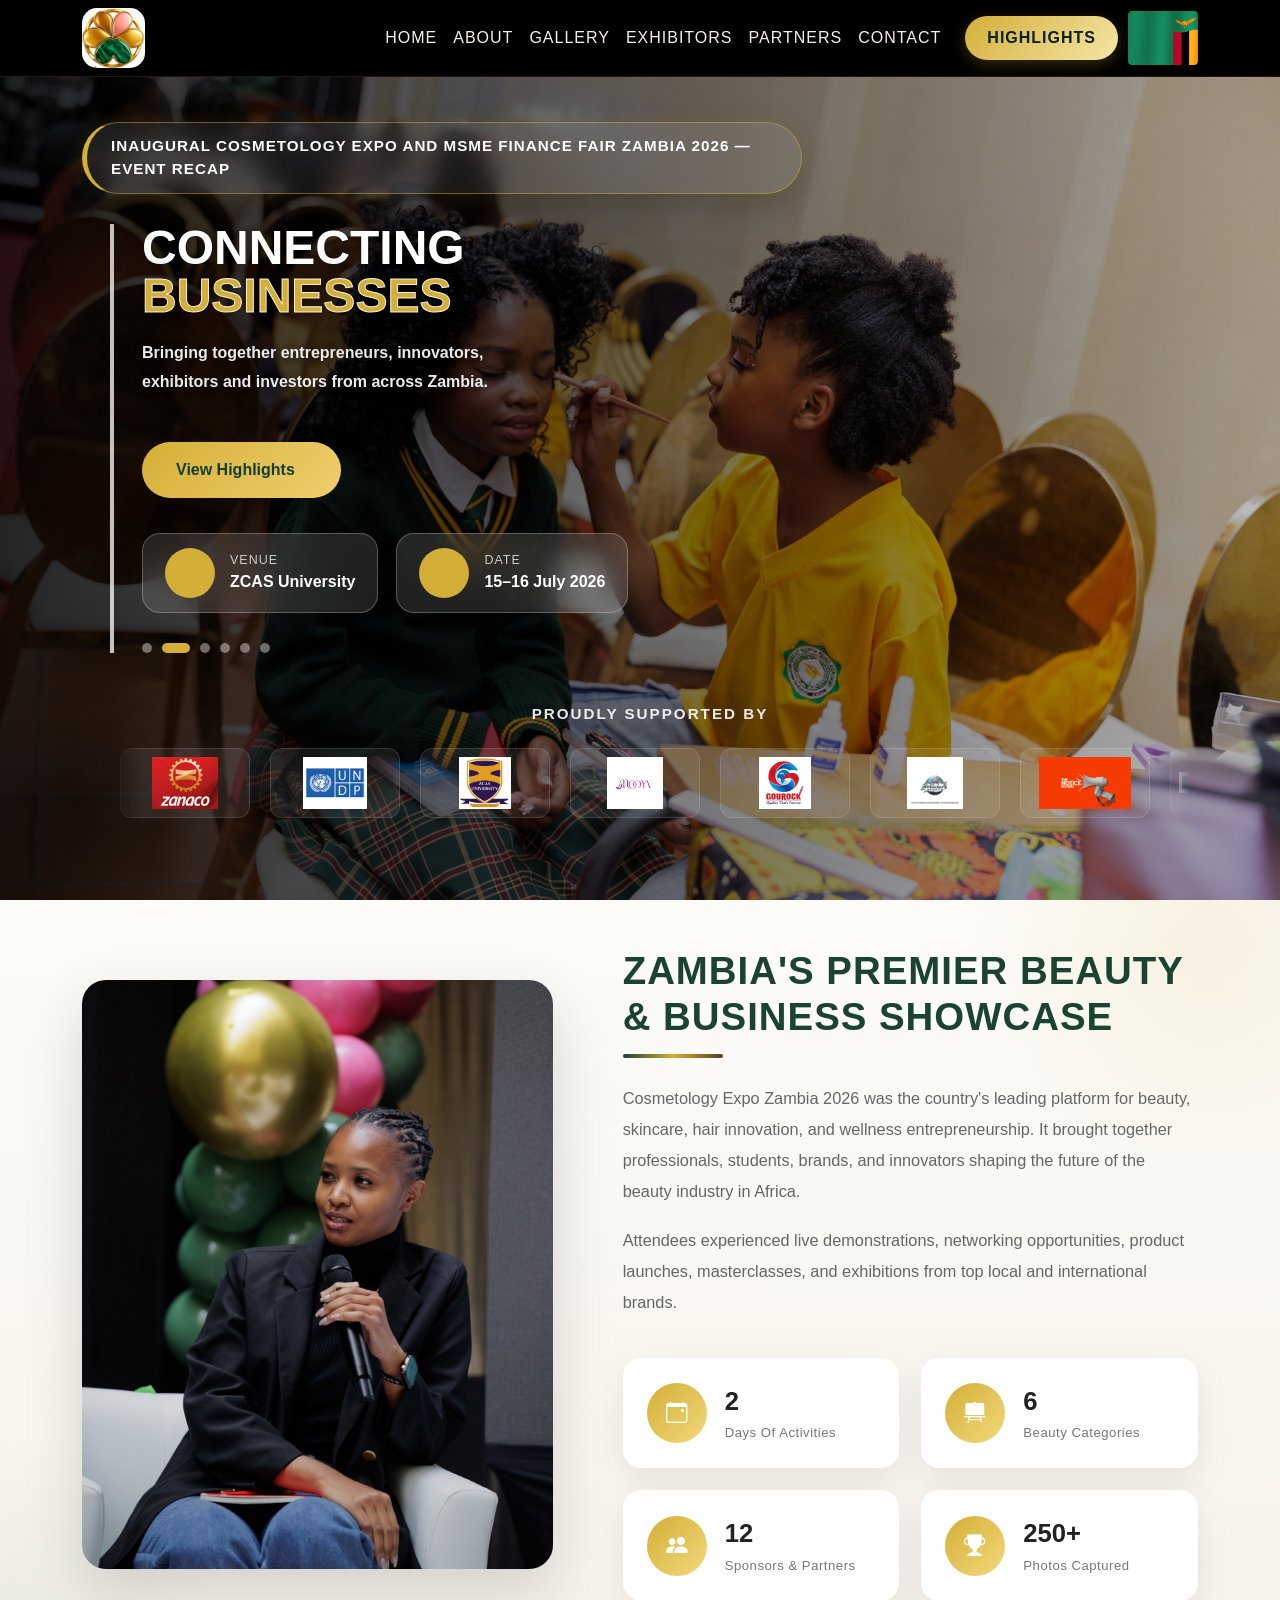
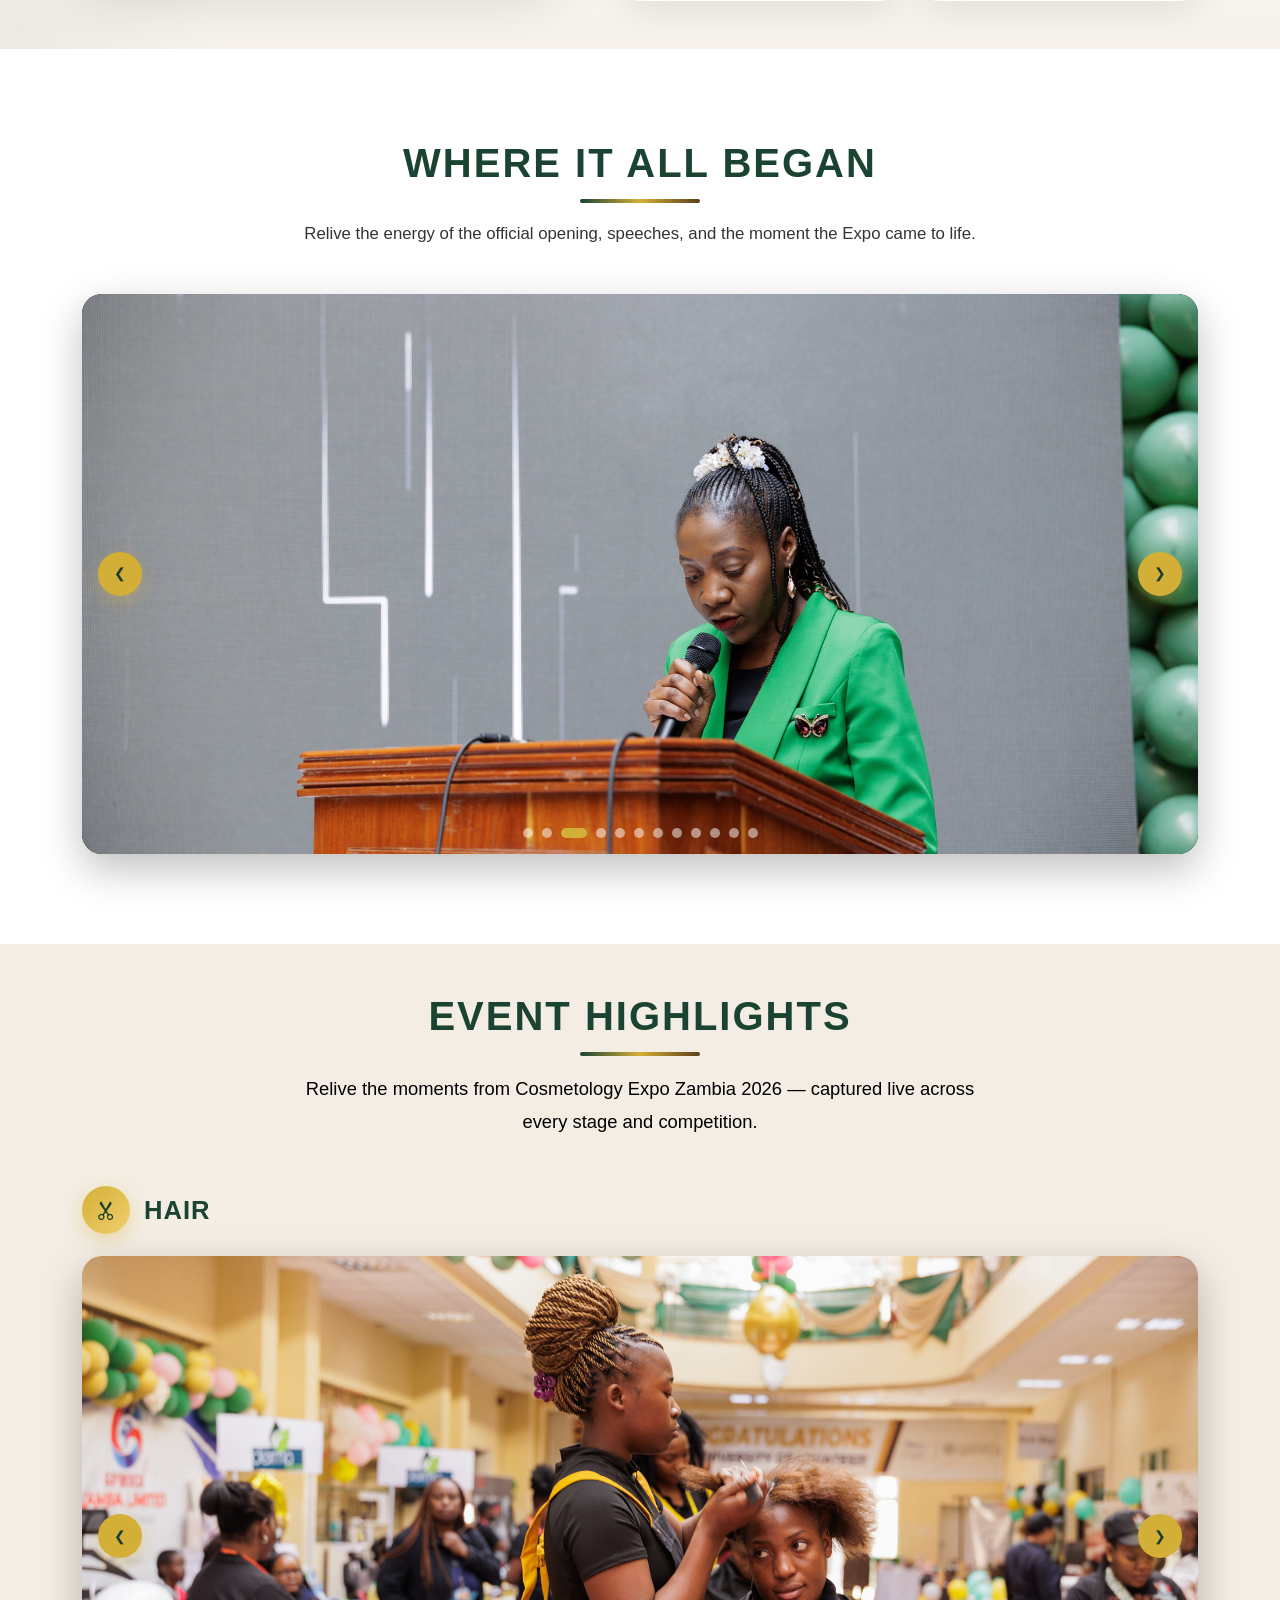
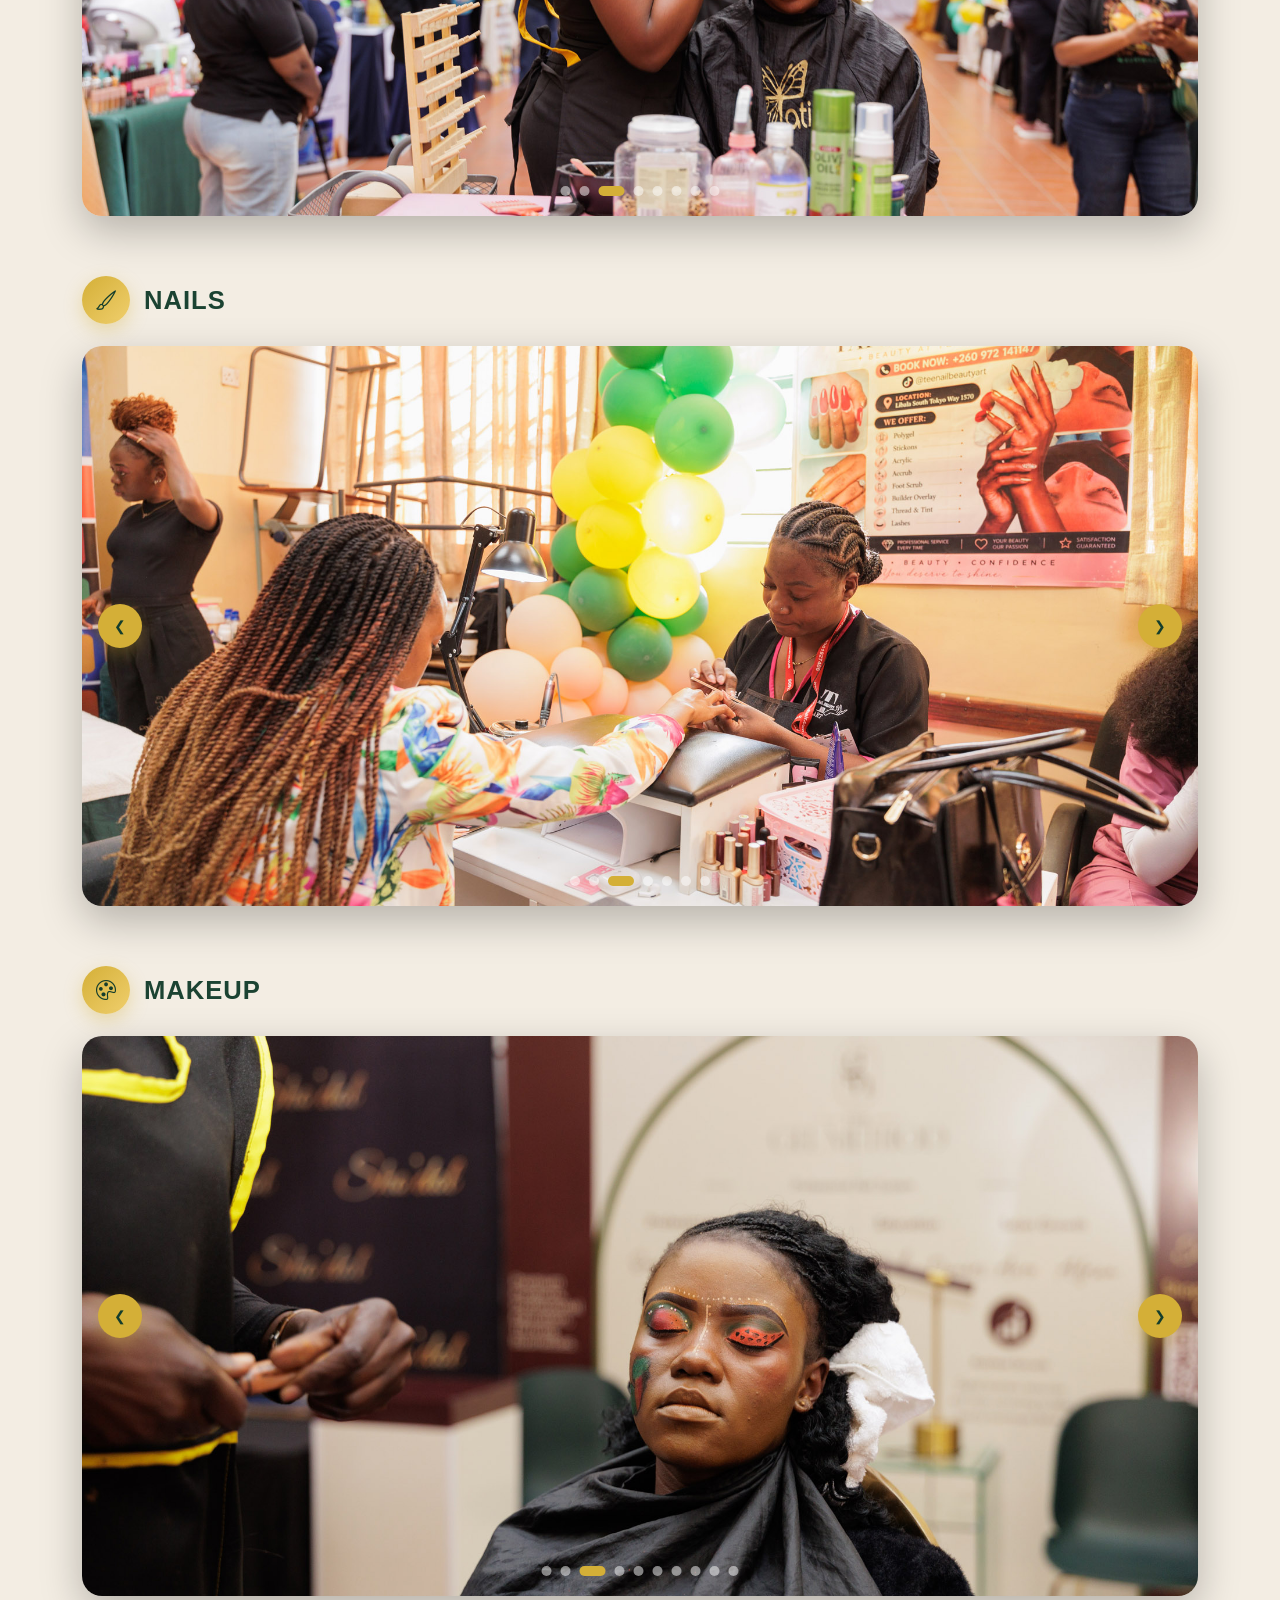
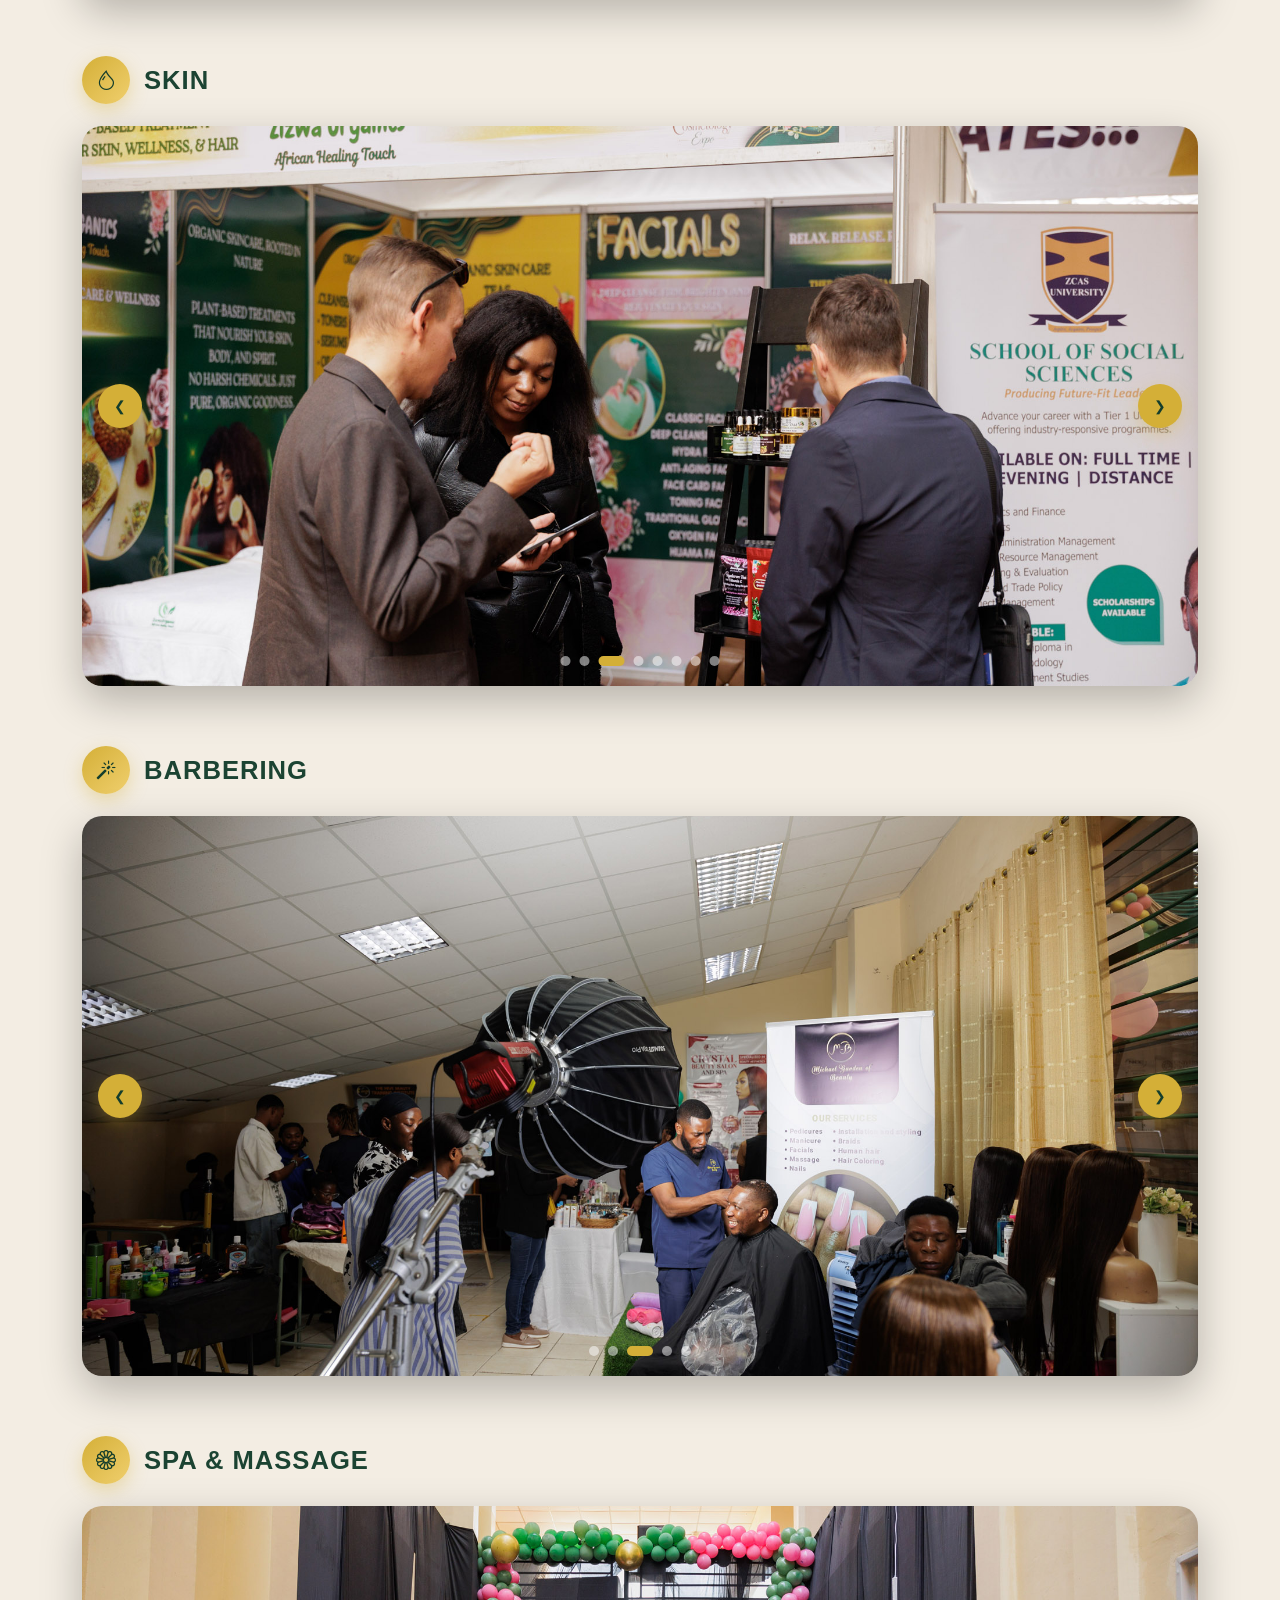
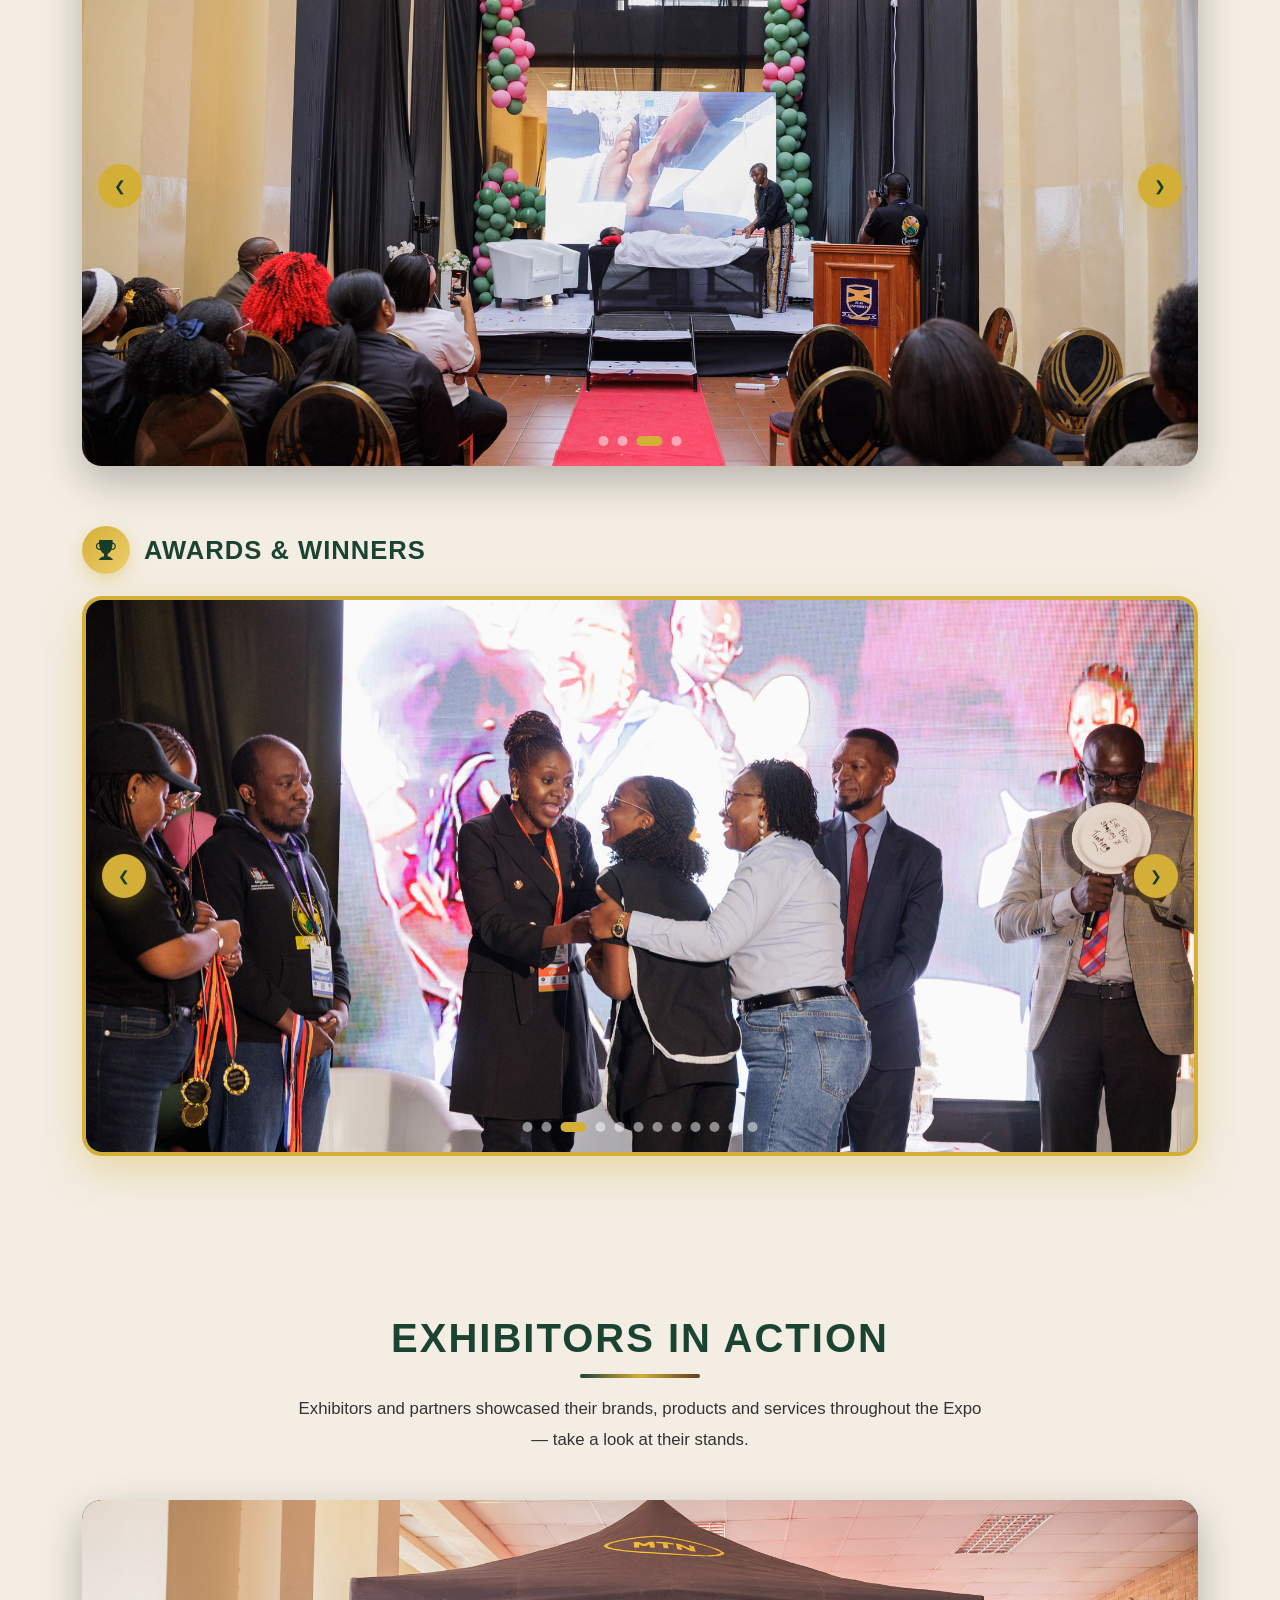
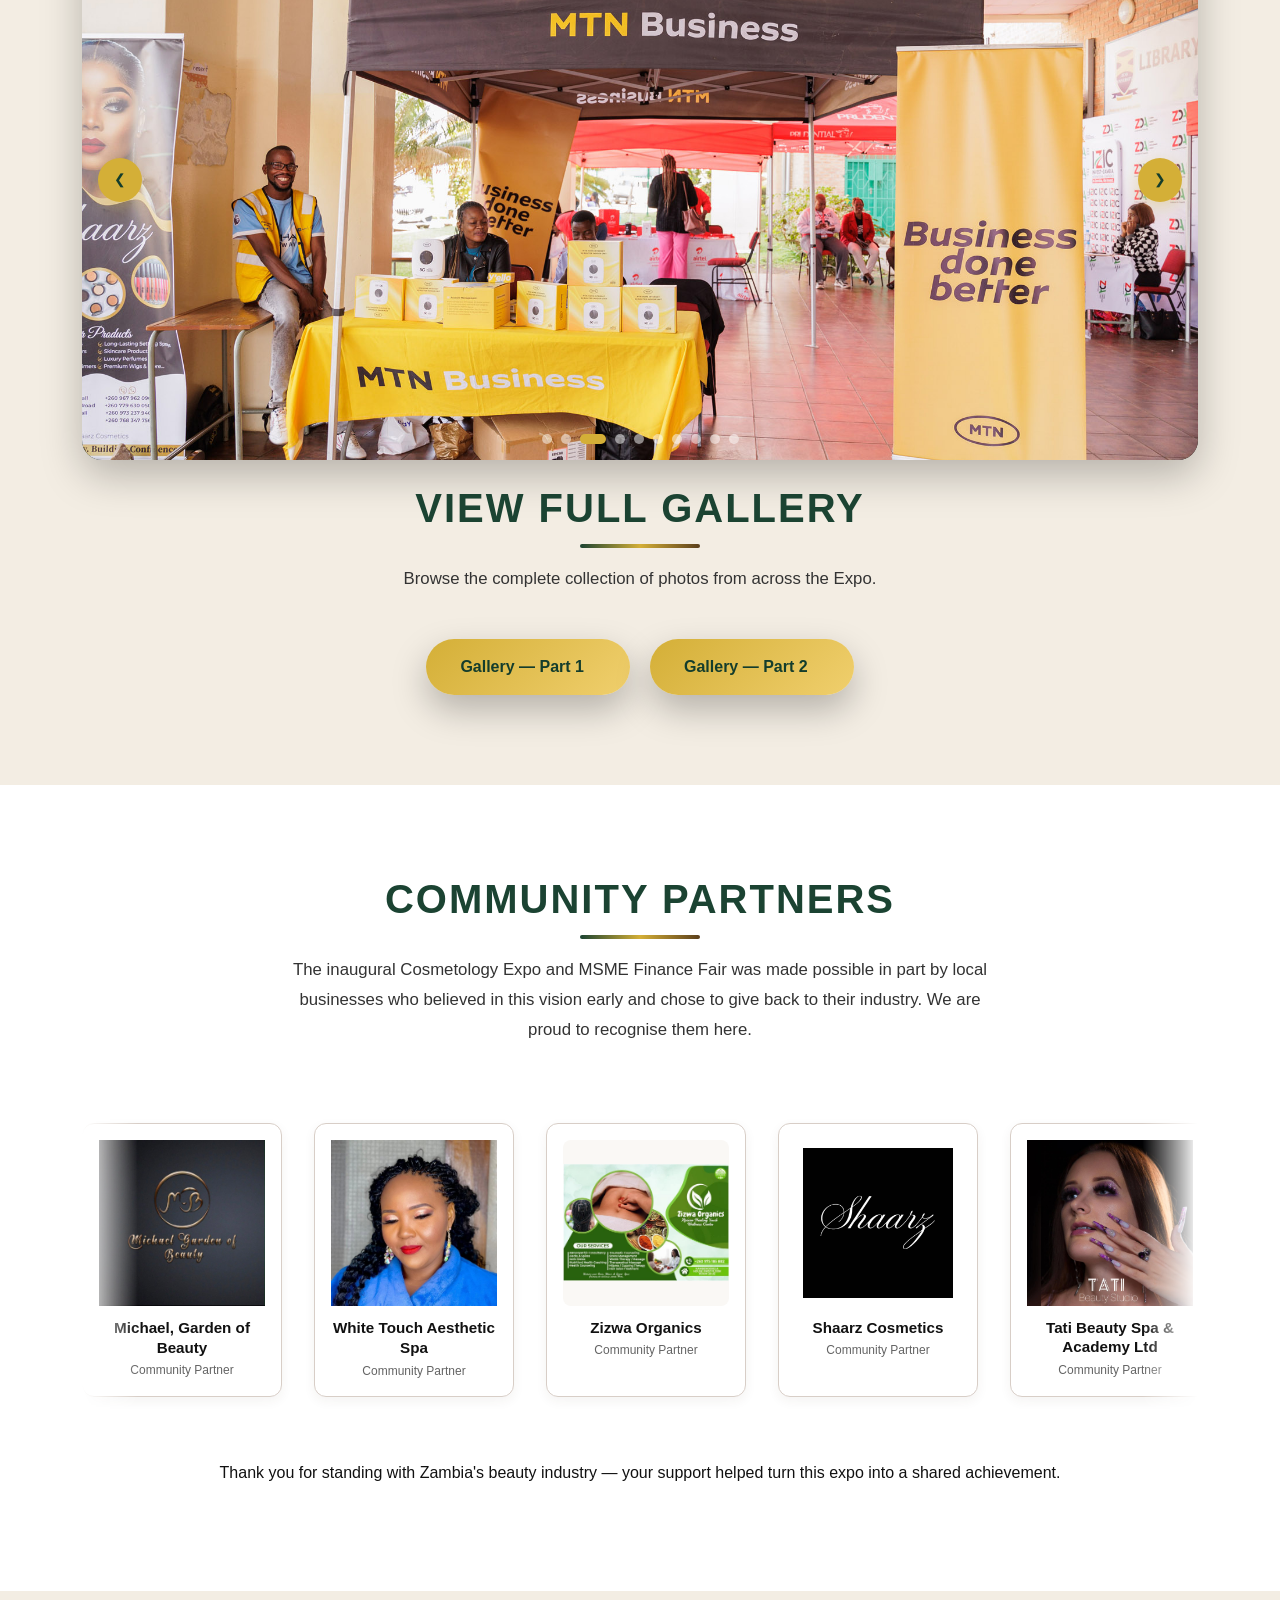
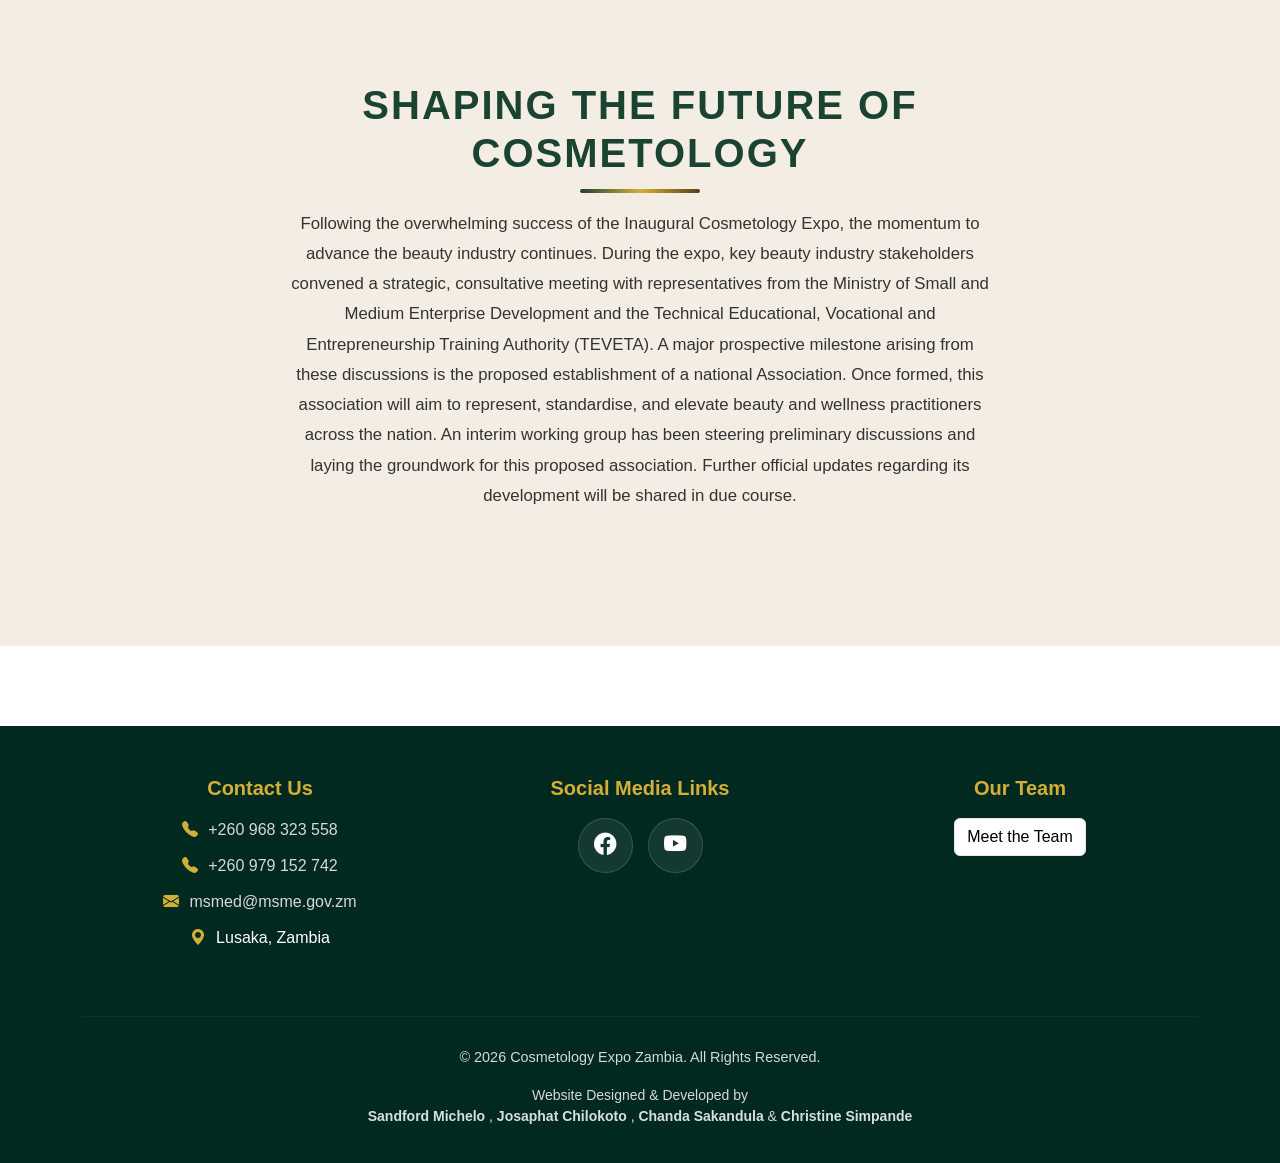
<file: index.html>
<!doctype html>
<html lang="en">
  <head>
    <meta charset="UTF-8" />
    <meta name="viewport" content="width=device-width, initial-scale=1.0" />

    <title>Cosmetology Expo Zambia 2026</title>

    <link
      href="https://cdn.jsdelivr.net/npm/bootstrap@5.3.8/dist/css/bootstrap.min.css"
      rel="stylesheet"
      integrity="sha384-sRIl4kxILFvY47J16cr9ZwB07vP4J8+LH7qKQnuqkuIAvNWLzeN8tE5YBujZqJLB"
      crossorigin="anonymous"
    />

    <link
      href="https://cdn.jsdelivr.net/npm/bootstrap-icons@1.11.3/font/bootstrap-icons.css"
      rel="stylesheet"
    />
    <link rel="stylesheet" href="style.css" />
    <link rel="stylesheet" href="footer.css" />
  </head>
  <body>
    <!-- NAVBAR -->
    <nav class="navbar navbar-expand-lg navbar-dark fixed-top">
      <div class="container">
        <!-- Logo -->
        <a class="navbar-brand" href="index.html">
          <img
            src="images/logo.jpg"
            alt="SME Expo 2026 Logo"
            class="navbar-logo"
          />
        </a>

        <!-- Mobile Toggle -->
        <button
          class="navbar-toggler"
          type="button"
          data-bs-toggle="collapse"
          data-bs-target="#nav"
          aria-controls="nav"
          aria-expanded="false"
          aria-label="Toggle navigation"
        >
          <span class="navbar-toggler-icon"></span>
        </button>
        <!-- Navigation -->
        <div class="collapse navbar-collapse" id="nav">
          <ul class="navbar-nav ms-auto">
            <li class="nav-item">
              <a class="nav-link" href="index.html">HOME</a>
            </li>

            <li class="nav-item">
              <a class="nav-link" href="#home-about">ABOUT</a>
            </li>

            <li class="nav-item">
              <a class="nav-link" href="#opening-ceremony">GALLERY</a>
            </li>

            <li class="nav-item">
              <a class="nav-link" href="#exhibitor-stands">EXHIBITORS</a>
            </li>

            <li class="nav-item">
              <a class="nav-link" href="#community-partners">PARTNERS</a>
            </li>

            <li class="nav-item">
              <a class="nav-link" href="#contact">CONTACT</a>
            </li>
          </ul>

          <!-- REGISTER + FLAG -->
          <a href="#highlights" class="ms-lg-3 register-wrapper">
            <button class="btn pink-btn text-white">HIGHLIGHTS</button>

            <!-- Zambian Flag -->
            <img
              src="images/zambia_flag_waving_loop.gif"
              alt="Zambia Flag"
              class="zambia-flag"
            />
          </a>
        </div>
      </div>
    </nav>
    <!-- HERO SECTION -->
    <section id="home" class="hero">
      <div class="hero-bg-slider">
        <div class="hero-bg-layer" id="heroBgLayer1"></div>
        <div class="hero-bg-layer" id="heroBgLayer2"></div>
      </div>
      <div class="hero-overlay"></div>
      <div class="container">
        <div class="hero-content">
          <div class="hero-tag">
            Inaugural Cosmetology EXPO and MSME Finance Fair Zambia 2026 — Event
            Recap
          </div>
          <div class="hero-heading">
            <h1 class="hero-title">
              <span id="heroTitle">Glow & Grow</span>
              <span class="hero-outline" id="heroOutline">Sustainably</span>
            </h1>
            <p class="hero-description" id="heroDescription">
              Celebrating innovation, entrepreneurship and excellence in
              Zambia's beauty industry.
            </p>
            <div class="hero-bottom">
              <a href="#highlights" class="hero-btn">
                <span>View Highlights</span>
                <i class="fas fa-arrow-right"></i>
              </a>

              <div class="hero-event-details">
                <div class="event-card">
                  <div class="event-icon">
                    <i class="fas fa-location-dot"></i>
                  </div>

                  <div class="event-text">
                    <small>Venue</small>
                    <strong>ZCAS University</strong>
                  </div>
                </div>

                <div class="event-card">
                  <div class="event-icon">
                    <i class="fas fa-calendar-days"></i>
                  </div>

                  <div class="event-text">
                    <small>Date</small>
                    <strong>15–16 July 2026</strong>
                  </div>
                </div>
              </div>
            </div>

            <div class="hero-dots" id="heroDots"></div>
          </div>

          <!-- SPONSORS -->
          <div class="hero-sponsors">
            <p class="hero-sponsors-title">Proudly Supported By</p>

            <div class="hero-sponsors-slider">
              <div class="hero-sponsors-track">
                <!-- ===== FIRST SET ===== -->

                <a
                  href="https://www.zanaco.co.zm"
                  target="_blank"
                  class="hero-sponsor"
                >
                  <img src="images/zanaco.jpg" alt="ZANACO Bank" />
                </a>

                <a
                  href="https://www.undp.org/"
                  target="_blank"
                  class="hero-sponsor"
                >
                  <img src="images/undp.png" alt="UNDP" />
                </a>

                <a
                  href="https://zcasu.edu.zm/"
                  target="_blank"
                  class="hero-sponsor"
                >
                  <img src="images/zicas.png" alt="ZCAS University" />
                </a>

                <a
                  href="https://web.facebook.com/mooyashair"
                  target="_blank"
                  class="hero-sponsor"
                >
                  <img src="images/mooya.png" alt="Mooya's Hair Solutions" />
                </a>

                <a
                  href="https://web.facebook.com/GourockZambiaLtd/?_rdc=1&_rdr#"
                  target="_blank"
                  class="hero-sponsor"
                >
                  <img src="images/gourock.jpg" alt="Gourock Zambia Limited" />
                </a>

                <a
                  href="https://web.facebook.com/yamika.anamela/?_rdc=1&_rdr#"
                  target="_blank"
                  class="hero-sponsor"
                >
                  <img src="images/mela_sports.jpeg" alt="Mela Sports" />
                </a>

                <a
                  href="https://web.facebook.com/thenoticeboardzm/?_rdc=1&_rdr#"
                  target="_blank"
                  class="hero-sponsor"
                >
                  <img
                    src="images/the_notice_board.jpeg"
                    alt="The Notice Board"
                  />
                </a>

                <a
                  href="http://bidata.co.zm"
                  target="_blank"
                  class="hero-sponsor"
                >
                  <img src="images/bidata.png" alt="BiData Limited" />
                </a>

                <a
                  href="https://www.zra.org.zm/"
                  target="_blank"
                  class="hero-sponsor"
                >
                  <img src="images/zra.webp" alt="ZRA" />
                </a>

                <a
                  href="https://www.mtn.zm/"
                  target="_blank"
                  class="hero-sponsor"
                >
                  <img src="images/mtn.jpg" alt="MTN Zambia" />
                </a>

                <a
                  href="https://www.dimdgroup.com/"
                  target="_blank"
                  class="hero-sponsor"
                >
                  <img src="images/dimd.jpeg" alt="DIMD" />
                </a>
                <a
                  href="https://www.napsa.co.zm/"
                  target="_blank"
                  class="hero-sponsor"
                >
                  <img src="images/napsa.png" alt="NAPSA" />
                </a>


                <!-- ===== DUPLICATE FOR SMOOTH LOOP ===== -->

                <a
                  href="https://www.zanaco.co.zm"
                  target="_blank"
                  class="hero-sponsor"
                >
                  <img src="images/zanaco.jpg" alt="ZANACO Bank" />
                </a>

                <a
                  href="https://www.undp.org/"
                  target="_blank"
                  class="hero-sponsor"
                >
                  <img src="images/undp.png" alt="UNDP" />
                </a>

                <a
                  href="https://zcasu.edu.zm/"
                  target="_blank"
                  class="hero-sponsor"
                >
                  <img src="images/zicas.png" alt="ZCAS University" />
                </a>

                <a
                  href="https://web.facebook.com/mooyashair"
                  target="_blank"
                  class="hero-sponsor"
                >
                  <img src="images/mooya.png" alt="Mooya's Hair Solutions" />
                </a>

                <a
                  href="https://web.facebook.com/GourockZambiaLtd/?_rdc=1&_rdr#"
                  target="_blank"
                  class="hero-sponsor"
                >
                  <img src="images/gourock.jpg" alt="Gourock Zambia Limited" />
                </a>

                <a
                  href="https://web.facebook.com/yamika.anamela/?_rdc=1&_rdr#"
                  target="_blank"
                  class="hero-sponsor"
                >
                  <img src="images/mela_sports.jpeg" alt="Mela Sports" />
                </a>

                <a
                  href="https://web.facebook.com/thenoticeboardzm/?_rdc=1&_rdr#"
                  target="_blank"
                  class="hero-sponsor"
                >
                  <img
                    src="images/the_notice_board.jpeg"
                    alt="The Notice Board"
                  />
                </a>

                <a
                  href="http://bidata.co.zm"
                  target="_blank"
                  class="hero-sponsor"
                >
                  <img src="images/bidata.png" alt="BiData Limited" />
                </a>

                <a
                  href="https://www.zra.org.zm/"
                  target="_blank"
                  class="hero-sponsor"
                >
                  <img src="images/zra.webp" alt="ZRA" />
                </a>

                <a
                  href="https://www.mtn.zm/"
                  target="_blank"
                  class="hero-sponsor"
                >
                  <img src="images/mtn.jpg" alt="MTN Zambia" />
                </a>
                <a
                  href="https://www.dimdgroup.com/"
                  target="_blank"
                  class="hero-sponsor"
                >
                  <img src="images/dimd.jpeg" alt="DIMD" />
                </a>
                <a
                  href="https://WWW.napsa.co.zm"
                  target="_blank"
                  class="hero-sponsor"
                >
                  <img src="images/napsa.png" alt="NAPSA" />
                </a>

              </div>
            </div>
          </div>
        </div>
      </div>
    </section>

    <!-- HOME ABOUT SECTION -->
    <section id="home-about" class="home-about-section py-5">
      <div class="container">
        <div class="about-grid">
          <div class="about-image-wrap">
            <div class="about-image-frame">
              <div class="about-bg-layer active" id="aboutBgLayer1"></div>
              <div class="about-bg-layer" id="aboutBgLayer2"></div>
            </div>
          </div>

          <div class="about-content">
            <h2 class="home-about-title">
              Zambia's Premier Beauty &amp; Business Showcase
            </h2>

            <p class="home-about-text">
              Cosmetology Expo Zambia 2026 was the country's leading platform
              for beauty, skincare, hair innovation, and wellness
              entrepreneurship. It brought together professionals, students,
              brands, and innovators shaping the future of the beauty industry
              in Africa.
            </p>

            <p class="home-about-text">
              Attendees experienced live demonstrations, networking
              opportunities, product launches, masterclasses, and exhibitions
              from top local and international brands.
            </p>

            <div class="about-stats">
              <div class="about-stat">
                <i class="bi bi-calendar-event"></i>
                <div>
                  <strong data-count="2" data-suffix="">0</strong>
                  <span>Days Of Activities</span>
                </div>
              </div>

              <div class="about-stat">
                <i class="bi bi-easel2-fill"></i>
                <div>
                  <strong data-count="6" data-suffix="">0</strong>
                  <span>Beauty Categories</span>
                </div>
              </div>

              <div class="about-stat">
                <i class="bi bi-people-fill"></i>
                <div>
                  <strong data-count="12" data-suffix="">0</strong>
                  <span>Sponsors &amp; Partners</span>
                </div>
              </div>

              <div class="about-stat">
                <i class="bi bi-trophy-fill"></i>
                <div>
                  <strong data-count="250" data-suffix="+">0</strong>
                  <span>Photos Captured</span>
                </div>
              </div>
            </div>
          </div>
        </div>
      </div>
    </section>

    <!-- ============================================
         OPENING CEREMONY SECTION
         ============================================ -->
    <section id="opening-ceremony" class="content-section">
      <div class="container">
        <div class="section-heading">
          <h2>Where It All Began</h2>
          <p>
            Relive the energy of the official opening, speeches, and the moment
            the Expo came to life.
          </p>
        </div>

        <div class="photo-slider" data-slider="ceremony">
          <div class="slider-track">
            <div class="slider-slide active">
              <img
                src="images/ceremony (7).jpg"
                alt="Opening ceremony highlight 1"
              />
            </div>
            <div class="slider-slide">
              <img
                src="images/ceremony (12).jpg"
                alt="Opening ceremony highlight 2"
              />
            </div>
            <div class="slider-slide">
              <img
                src="images/ceremony (2).jpg"
                alt="Opening ceremony highlight 2"
              />
            </div>
            <div class="slider-slide">
              <img
                src="images/ceremony (3).jpg"
                alt="Opening ceremony highlight 2"
              />
            </div>
            <div class="slider-slide">
              <img
                src="images/ceremony (13).jpg"
                alt="Opening ceremony highlight 2"
              />
            </div>
            <div class="slider-slide">
              <img
                src="images/ceremony (8).jpg"
                alt="Opening ceremony highlight 2"
              />
            </div>
            <div class="slider-slide">
              <img
                src="images/ceremony (1).jpg"
                alt="Opening ceremony highlight 2"
              />
            </div>
            <div class="slider-slide">
              <img
                src="images/ceremony (11).jpg"
                alt="Opening ceremony highlight 2"
              />
            </div>
            <div class="slider-slide">
              <img
                src="images/ceremony (14).jpg"
                alt="Opening ceremony highlight 3"
              />
            </div>
            <div class="slider-slide">
              <img
                src="images/ceremony (10).jpg"
                alt="Opening ceremony highlight 3"
              />
            </div>

            <div class="slider-slide">
              <img
                src="images/ceremony (9).jpg"
                alt="Opening ceremony highlight 4"
              />
            </div>
            <div class="slider-slide">
              <img
                src="images/ceremony (6).jpg"
                alt="Opening ceremony highlight 4"
              />
            </div>
          </div>
          <button class="slider-arrow prev" aria-label="Previous photo">
            &#10094;
          </button>
          <button class="slider-arrow next" aria-label="Next photo">
            &#10095;
          </button>
          <div class="slider-dots"></div>
        </div>
      </div>
    </section>

    <!-- =====================================================
     EVENT HIGHLIGHTS
===================================================== -->

    <section id="highlights" class="highlights-section py-5">
      <div class="container text-center">
        <h2 class="expo-title mb-3">Event Highlights</h2>
        <p class="expo-subtitle mb-5">
          Relive the moments from Cosmetology Expo Zambia 2026 — captured live
          across every stage and competition.
        </p>
      </div>

      <!-- ============================
       HAIR
  ============================= -->
      <div class="container highlight-category" id="highlight-hair">
        <div class="highlight-category-header">
          <span class="highlight-icon"><i class="bi bi-scissors"></i></span>
          <h3>Hair</h3>
        </div>

        <div class="highlight-slider" data-category="hair">
          <div class="highlight-slides">
            <div class="highlight-slide active">
              <img
                src="images/hair (1).jpg"
                alt="Hair competition moment 1"
                loading="lazy"
              />
            </div>
            <div class="highlight-slide">
              <img
                src="images/hair (2).jpg"
                alt="Hair competition moment 2"
                loading="lazy"
              />
            </div>
            <div class="highlight-slide">
              <img
                src="images/hair (3).jpg"
                alt="Hair competition moment 3"
                loading="lazy"
              />
            </div>
            <div class="highlight-slide">
              <img
                src="images/hair (4).jpg"
                alt="Hair competition moment 4"
                loading="lazy"
              />
            </div>
            <div class="highlight-slide">
              <img
                src="images/hair (5).jpg"
                alt="Hair competition moment 4"
                loading="lazy"
              />
            </div>
            <div class="highlight-slide">
              <img
                src="images/hair (6).jpg"
                alt="Hair competition moment 4"
                loading="lazy"
              />
            </div>
            <div class="highlight-slide">
              <img
                src="images/hair (7).jpg"
                alt="Hair competition moment 4"
                loading="lazy"
              />
            </div>
            <div class="highlight-slide">
              <img
                src="images/hair (8).jpg"
                alt="Hair competition moment 5"
                loading="lazy"
              />
            </div>
          </div>
          <button class="highlight-arrow prev" aria-label="Previous highlight">
            &#10094;
          </button>
          <button class="highlight-arrow next" aria-label="Next highlight">
            &#10095;
          </button>
          <div class="highlight-dots"></div>
        </div>
      </div>

      <!-- ============================
       NAILS
  ============================= -->
      <div class="container highlight-category" id="highlight-nails">
        <div class="highlight-category-header">
          <span class="highlight-icon"><i class="bi bi-brush"></i></span>
          <h3>Nails</h3>
        </div>

        <div class="highlight-slider" data-category="nails">
          <div class="highlight-slides">
            <div class="highlight-slide active">
              <img
                src="images/nails (1).jpg"
                alt="Nail technology moment 1"
                loading="lazy"
              />
            </div>
            <div class="highlight-slide">
              <img
                src="images/nails (2).jpg"
                alt="Nail technology moment 2"
                loading="lazy"
              />
            </div>
            <div class="highlight-slide">
              <img
                src="images/nails (3).jpg"
                alt="Nail technology moment 3"
                loading="lazy"
              />
            </div>
            <div class="highlight-slide">
              <img
                src="images/nails (4).jpg"
                alt="Nail technology moment 3"
                loading="lazy"
              />
            </div>
            <div class="highlight-slide">
              <img
                src="images/nails (5).jpg"
                alt="Nail technology moment 3"
                loading="lazy"
              />
            </div>
            <div class="highlight-slide">
              <img
                src="images/nails (7).jpg"
                alt="Nail technology moment 3"
                loading="lazy"
              />
            </div>
            <div class="highlight-slide">
              <img
                src="images/nails (8).jpg"
                alt="Nail technology moment 3"
                loading="lazy"
              />
            </div>
          </div>
          <button class="highlight-arrow prev" aria-label="Previous highlight">
            &#10094;
          </button>
          <button class="highlight-arrow next" aria-label="Next highlight">
            &#10095;
          </button>
          <div class="highlight-dots"></div>
        </div>
      </div>

      <!-- ============================
       MAKEUP
  ============================= -->
      <div class="container highlight-category" id="highlight-makeup">
        <div class="highlight-category-header">
          <span class="highlight-icon"><i class="bi bi-palette"></i></span>
          <h3>Makeup</h3>
        </div>

        <div class="highlight-slider" data-category="makeup">
          <div class="highlight-slides">
            <div class="highlight-slide active">
              <img
                src="images/makeup (1).jpg"
                alt="Makeup competition moment 1"
                loading="lazy"
              />
            </div>
            <div class="highlight-slide">
              <img
                src="images/makeup (2).jpg"
                alt="Makeup competition moment 2"
                loading="lazy"
              />
            </div>
            <div class="highlight-slide">
              <img
                src="images/makeup (3).jpg"
                alt="Makeup competition moment 3"
                loading="lazy"
              />
            </div>
            <div class="highlight-slide">
              <img
                src="images/makeup (4).jpg"
                alt="Makeup competition moment 4"
                loading="lazy"
              />
            </div>
            <div class="highlight-slide">
              <img
                src="images/makeup (5).jpg"
                alt="Makeup competition moment 5"
                loading="lazy"
              />
            </div>
            <div class="highlight-slide">
              <img
                src="images/makeup (6).jpg"
                alt="Makeup competition moment 5"
                loading="lazy"
              />
            </div>
            <div class="highlight-slide">
              <img
                src="images/makeup (7).jpg"
                alt="Makeup competition moment 5"
                loading="lazy"
              />
            </div>
            <div class="highlight-slide">
              <img
                src="images/makeup (8).jpg"
                alt="Makeup competition moment 5"
                loading="lazy"
              />
            </div>
            <div class="highlight-slide">
              <img
                src="images/makeup (9).jpg"
                alt="Makeup competition moment 5"
                loading="lazy"
              />
            </div>
            <div class="highlight-slide">
              <img
                src="images/makeup (10).jpg"
                alt="Makeup competition moment 5"
                loading="lazy"
              />
            </div>
          </div>
          <button class="highlight-arrow prev" aria-label="Previous highlight">
            &#10094;
          </button>
          <button class="highlight-arrow next" aria-label="Next highlight">
            &#10095;
          </button>
          <div class="highlight-dots"></div>
        </div>
      </div>

      <!-- ============================
       SKIN
  ============================= -->
      <div class="container highlight-category" id="highlight-skin">
        <div class="highlight-category-header">
          <span class="highlight-icon"><i class="bi bi-droplet"></i></span>
          <h3>Skin</h3>
        </div>

        <div class="highlight-slider" data-category="skin">
          <div class="highlight-slides">
            <div class="highlight-slide active">
              <img
                src="images/skin (1).jpg"
                alt="Skin care moment 1"
                loading="lazy"
              />
            </div>
            <div class="highlight-slide">
              <img
                src="images/skin (2).jpg"
                alt="Skin care moment 2"
                loading="lazy"
              />
            </div>
            <div class="highlight-slide">
              <img
                src="images/skin (3).jpg"
                alt="Skin care moment 3"
                loading="lazy"
              />
            </div>
            <div class="highlight-slide">
              <img
                src="images/skin (4).jpg"
                alt="Skin care moment 4"
                loading="lazy"
              />
            </div>
            <div class="highlight-slide">
              <img
                src="images/skin (5).jpg"
                alt="Skin care moment 4"
                loading="lazy"
              />
            </div>
            <div class="highlight-slide">
              <img
                src="images/skin (6).jpg"
                alt="Skin care moment 4"
                loading="lazy"
              />
            </div>
            <div class="highlight-slide">
              <img
                src="images/skin (7).jpg"
                alt="Skin care moment 5"
                loading="lazy"
              />
            </div>
            <div class="highlight-slide">
              <img
                src="images/skin (8).jpg"
                alt="Skin care moment 6"
                loading="lazy"
              />
            </div>
          </div>
          <button class="highlight-arrow prev" aria-label="Previous highlight">
            &#10094;
          </button>
          <button class="highlight-arrow next" aria-label="Next highlight">
            &#10095;
          </button>
          <div class="highlight-dots"></div>
        </div>
      </div>

      <!-- ============================
       BARBERING
  ============================= -->
      <div class="container highlight-category" id="highlight-barbering">
        <div class="highlight-category-header">
          <span class="highlight-icon"><i class="bi bi-magic"></i></span>
          <h3>Barbering</h3>
        </div>

        <div class="highlight-slider" data-category="barbering">
          <div class="highlight-slides">
            <div class="highlight-slide active">
              <img
                src="images/barbering (1).jpg"
                alt="Barbering competition moment 1"
                loading="lazy"
              />
            </div>
            <div class="highlight-slide">
              <img
                src="images/barbering (2).jpg"
                alt="Barbering competition moment 2"
                loading="lazy"
              />
            </div>
            <div class="highlight-slide">
              <img
                src="images/barbering (3).jpg"
                alt="Barbering competition moment 3"
                loading="lazy"
              />
            </div>
            <div class="highlight-slide">
              <img
                src="images/barbering (4).jpg"
                alt="Barbering competition moment 4"
                loading="lazy"
              />
            </div>
            <div class="highlight-slide">
              <img
                src="images/hero3.jpg"
                alt="Barbering competition moment 5"
                loading="lazy"
              />
            </div>
          </div>
          <button class="highlight-arrow prev" aria-label="Previous highlight">
            &#10094;
          </button>
          <button class="highlight-arrow next" aria-label="Next highlight">
            &#10095;
          </button>
          <div class="highlight-dots"></div>
        </div>
      </div>
      <!-- ============================
     SPA & MASSAGE
============================= -->
      <div class="container highlight-category" id="highlight-spa">
        <div class="highlight-category-header">
          <span class="highlight-icon"><i class="bi bi-flower1"></i></span>
          <h3>Spa &amp; Massage</h3>
        </div>

        <div class="highlight-slider" data-category="spa">
          <div class="highlight-slides">
            <div class="highlight-slide active">
              <img
                src="images/spa (5).jpg"
                alt="Spa and massage moment 1"
                loading="lazy"
              />
            </div>
            <div class="highlight-slide">
              <img
                src="images/spa (2).jpg"
                alt="Spa and massage moment 2"
                loading="lazy"
              />
            </div>
            <div class="highlight-slide">
              <img
                src="images/spa (3).jpg"
                alt="Spa and massage moment 3"
                loading="lazy"
              />
            </div>
            <div class="highlight-slide">
              <img
                src="images/spa (4).jpg"
                alt="Spa and massage moment 4"
                loading="lazy"
              />
            </div>
          </div>
          <button class="highlight-arrow prev" aria-label="Previous highlight">
            &#10094;
          </button>
          <button class="highlight-arrow next" aria-label="Next highlight">
            &#10095;
          </button>
          <div class="highlight-dots"></div>
        </div>
      </div>
      <!-- ============================
       AWARDS & WINNERS
  ============================= -->
      <div
        class="container highlight-category highlight-awards"
        id="highlight-awards"
      >
        <div class="highlight-category-header">
          <span class="highlight-icon"><i class="bi bi-trophy-fill"></i></span>
          <h3>Awards &amp; Winners</h3>
        </div>

        <div class="highlight-slider award-slider" data-category="awards">
          <div class="highlight-slides">
            <div class="highlight-slide active">
              <img
                src="images/awards (1).jpg"
                alt="Award moment 1"
                loading="lazy"
              />
            </div>
            <div class="highlight-slide">
              <img
                src="images/awards (2).jpg"
                alt="Award moment 2"
                loading="lazy"
              />
            </div>
            <div class="highlight-slide">
              <img
                src="images/awards (3).jpg"
                alt="Award moment 3"
                loading="lazy"
              />
            </div>
            <div class="highlight-slide">
              <img
                src="images/awards (4).jpg"
                alt="Award moment 4"
                loading="lazy"
              />
            </div>
            <div class="highlight-slide">
              <img
                src="images/awards (5).jpg"
                alt="Award moment 5"
                loading="lazy"
              />
            </div>
            <div class="highlight-slide">
              <img
                src="images/awards (6).jpg"
                alt="Award moment 6"
                loading="lazy"
              />
            </div>
            <div class="highlight-slide">
              <img
                src="images/awards (7).jpg"
                alt="Award moment 7"
                loading="lazy"
              />
            </div>

            <div class="highlight-slide">
              <img
                src="images/awards (8).jpg"
                alt="Award moment 8"
                loading="lazy"
              />
            </div>
            <div class="highlight-slide">
              <img
                src="images/awards (9).jpg"
                alt="Award moment 9"
                loading="lazy"
              />
            </div>
            <div class="highlight-slide">
              <img
                src="images/awards (10).jpg"
                alt="Award moment 10"
                loading="lazy"
              />
            </div>
            <div class="highlight-slide">
              <img
                src="images/awards (11).jpg"
                alt="Award moment 11"
                loading="lazy"
              />
            </div>
            <div class="highlight-slide">
              <img
                src="images/awards (12).jpg"
                alt="Award moment 12"
                loading="lazy"
              />
            </div>
          </div>
          <button class="highlight-arrow prev" aria-label="Previous highlight">
            &#10094;
          </button>
          <button class="highlight-arrow next" aria-label="Next highlight">
            &#10095;
          </button>
          <div class="highlight-dots"></div>
        </div>
      </div>
    </section>

    <!-- ============================================
         EXHIBITOR STANDS SECTION
         ============================================ -->
    <section id="exhibitor-stands" class="content-section alt-bg">
      <div class="container">
        <div class="section-heading">
          <h2>Exhibitors in Action</h2>
          <p>
            Exhibitors and partners showcased their brands, products and
            services throughout the Expo — take a look at their stands.
          </p>
        </div>

        <div class="photo-slider" data-slider="exhibitors">
          <div class="slider-track">
            <div class="slider-slide active">
              <img src="images/sponsors (1).jpg" alt="Exhibitor stand 1" />
            </div>
            <div class="slider-slide">
              <img src="images/sponsors (2).jpg" alt="Exhibitor stand 2" />
            </div>
            <div class="slider-slide">
              <img src="images/sponsors (3).jpg" alt="Exhibitor stand 3" />
            </div>
            <div class="slider-slide">
              <img src="images/sponsors (4).jpg" alt="Exhibitor stand 4" />
            </div>
            <div class="slider-slide">
              <img src="images/sponsors (5).jpg" alt="Exhibitor stand 5" />
            </div>
            <div class="slider-slide">
              <img src="images/sponsors (6).jpg" alt="Exhibitor stand 6" />
            </div>
            <div class="slider-slide">
              <img src="images/sponsors (7).jpg" alt="Exhibitor stand 7" />
            </div>
            <div class="slider-slide">
              <img src="images/sponsors (8).jpg" alt="Exhibitor stand 8" />
            </div>
            <div class="slider-slide">
              <img src="images/sponsors (9).jpg" alt="Exhibitor stand 9" />
            </div>
            <div class="slider-slide">
              <img src="images/sponsors (10).jpg" alt="Exhibitor stand 10" />
            </div>
          </div>
          <button class="slider-arrow prev" aria-label="Previous photo">
            &#10094;
          </button>
          <button class="slider-arrow next" aria-label="Next photo">
            &#10095;
          </button>
          <div class="slider-dots"></div>
        </div>
      </div>

      <div class="container text-center mt-4">
        <div class="section-heading">
          <h2>View Full Gallery</h2>
          <p>Browse the complete collection of photos from across the Expo.</p>
        </div>
        <div class="gallery-links">
          <a
            href="https://drive.google.com/drive/folders/1M5IN4m6so-9tC2jjv-wmwG3zzXOslthF"
            target="_blank"
            rel="noopener"
            class="hero-btn"
          >
            <span>Gallery — Part 1</span>
            <i class="fas fa-arrow-right"></i>
          </a>
          <a
            href="https://drive.google.com/drive/folders/1IQgRp55j_-c1nTaKC6GPYB_-sC6zXVTs"
            target="_blank"
            rel="noopener"
            class="hero-btn"
          >
            <span>Gallery — Part 2</span>
            <i class="fas fa-arrow-right"></i>
          </a>
        </div>
      </div>
    </section>
    <!-- ============================================
     COMMUNITY PARTNERS SECTION
     ============================================ -->
<section id="community-partners" class="content-section community-partners">
  <div class="container">
    <div class="section-heading community-heading">
      <span class="community-eyebrow">
       
      </span>

      <h2>Community Partners</h2>

      <p>
        The inaugural Cosmetology Expo and MSME Finance Fair was made
        possible in part by local businesses who believed in this vision
        early and chose to give back to their industry. We are proud to
        recognise them here.
      </p>
    </div>

    <div class="partner-slider" id="partnerSlider">
      <div class="partner-track" id="partnerTrack">
        <!-- ===== SET 1 ===== -->
        <a class="partner-card"
         href="https://www.facebook.com/profile.php?id=100070297646057"
       target="_blank"
       rel="noopener noreferrer">
          <div class="partner-logo">
            <img src="images/Michael_Garden_of_Beauty.jpg" alt="Michael, Garden of Beauty logo" loading="lazy" />
          </div>
          <h3 class="partner-name">Michael, Garden of Beauty</h3>
          <span class="partner-tag">Community Partner</span>
        </a>

        <a class="partner-card" href="https://web.facebook.com/people/Whitetouch-Derma-spa/100084454996754/?locale=mt_MT#" target="_blank" rel="noopener noreferrer">
          <div class="partner-logo partner-monogram">
             <img src="images/white_beauty.jpg" alt="" loading="lazy" />
          </div>
          <h3 class="partner-name">White Touch Aesthetic Spa</h3>
          <span class="partner-tag">Community Partner</span>
        </a>

        <a class="partner-card" href="https://www.facebook.com/Africanhealingtouch" target="_blank" rel="noopener noreferrer">
          <div class="partner-logo">
            <img src="images/ZizwaOrganics.jpg" alt="Zizwa Organics logo" loading="lazy" />
          </div>
          <h3 class="partner-name">Zizwa Organics</h3>
          <span class="partner-tag">Community Partner</span>
        </a>

        <a class="partner-card" href="https://facebook.com/334822377265541" target="_blank" rel="noopener noreferrer">
          <div class="partner-logo partner-logo--dark">
            <img src="images/Shaarz_Cosmetics.jpg" alt="Shaarz Cosmetics logo" loading="lazy" />
          </div>
          <h3 class="partner-name">Shaarz Cosmetics</h3>
          <span class="partner-tag">Community Partner</span>
        </a>

        <a class="partner-card" href="https://web.facebook.com/tatibeautystudio/?_rdc=1&_rdr#" target="_blank" rel="noopener noreferrer">
          <div class="partner-logo partner-monogram">
             <img src="images/tati_beauty1.jpg" alt="" loading="lazy" />
          </div>
          <h3 class="partner-name">Tati Beauty Spa &amp; Academy Ltd</h3>
          <span class="partner-tag">Community Partner</span>
        </a>

        <a class="partner-card"
          href="https://zoyk.io/"
          target="_blank"
         rel="noopener noreferrer">
          <div class="partner-logo">
            <img src="images/ZOYK.jpg" alt="Zoyk logo" loading="lazy" />
          </div>
          <h3 class="partner-name">Zoyk</h3>
          <span class="partner-tag">Community Partner</span>
        </a>

        <a class="partner-card" href="https://www.facebook.com/kawangufkm" target="_blank" rel="noopener noreferrer">
          <div class="partner-logo partner-logo--dark">
            <img src="images/FKM_Hairdressing.jpg" alt="FKM Hairdressing logo" loading="lazy" />
          </div>
          <h3 class="partner-name">FKM Hairdressing</h3>
          <span class="partner-tag">Community Partner</span>
        </a>

        <a class="partner-card" href="https://www.facebook.com/equalbrowzbeautystore" target="_blank" rel="noopener noreferrer">
          <div class="partner-logo partner-logo--dark">
            <img src="images/Equal_Browz.jpg" alt="Equal Browz logo" loading="lazy" />
          </div>
          <h3 class="partner-name">Equal Browz</h3>
          <span class="partner-tag">Community Partner</span>
        </a>

        <a class="partner-card" href="https://web.facebook.com/TintedCosmetics20/?_rdc=1&_rdr#" target="_blank" rel="noopener noreferrer">
          <div class="partner-logo partner-logo--dark">
            <img src="images/Tinted_cosmetics.jpg" alt="Tinted Cosmetics logo" loading="lazy" />
          </div>
          <h3 class="partner-name">Tinted Cosmetics</h3>
          <span class="partner-tag">Community Partner</span>
        </a>

        <a class="partner-card" href="https://web.facebook.com/Glamzedmakeup?locale=mt_MT" target="_blank" rel="noopener noreferrer">
          <div class="partner-logo partner-monogram">
            <img src="images/kays.jpg" alt="Tinted Cosmetics logo" loading="lazy" />
          </div>
          <h3 class="partner-name">Glam Kay Beauty Salon</h3>
          <span class="partner-tag">Community Partner</span>
        </a>

        <a class="partner-card" href="https://www.facebook.com/Beezcraftedsoapandlotions" target="_blank" rel="noopener noreferrer">
          <div class="partner-logo">
            <img src="images/Pure_essence_Apothecary.jpg" alt="Pure Essence Apothecary logo" loading="lazy" />
          </div>
          <h3 class="partner-name">Pure Essence Apothecary</h3>
          <span class="partner-tag">Community Partner</span>
        </a>
        <a class="partner-card" href="https://www.facebook.com/blacbronze" target="_blank" rel="noopener noreferrer">
          <div class="partner-logo">
            <img src="images/blacbronze.jpg" alt="Pure Essence Apothecary logo" loading="lazy" />
          </div>
          <h3 class="partner-name">BlacBronze</h3>
          <span class="partner-tag">Community Partner</span>
        </a>
  <a class="partner-card" href="#" target="_blank" rel="noopener noreferrer">
          <div class="partner-logo">
            <img src="images/fafa_beauty.jpeg" alt="Pure Essence Apothecary logo" loading="lazy" />
          </div>
          <h3 class="partner-name">Fafa Beauty</h3>
          <span class="partner-tag">Community Partner</span>
        </a>

        <!-- ===== SET 2 (duplicate, hidden from assistive tech) ===== -->
        <a class="partner-card" href="https://www.facebook.com/profile.php?id=100070297646057" target="_blank" rel="noopener noreferrer" aria-hidden="true" tabindex="-1">
          <div class="partner-logo">
            <img src="images/Michael_Garden_of_Beauty.jpg" alt="" loading="lazy" />
          </div>
          <h3 class="partner-name">Michael, Garden of Beauty</h3>
          <span class="partner-tag">Community Partner</span>
        </a>

      <a class="partner-card" href="https://web.facebook.com/people/Whitetouch-Derma-spa/100084454996754/?locale=mt_MT#" target="_blank" rel="noopener noreferrer">
          <div class="partner-logo partner-monogram">
             <img src="images/white_beauty.jpg" alt="" loading="lazy" />
          </div>
          <h3 class="partner-name">White Touch Aesthetic Spa</h3>
          <span class="partner-tag">Community Partner</span>
        </a>


        <a class="partner-card" href="https://www.facebook.com/Africanhealingtouch" target="_blank" rel="noopener noreferrer" aria-hidden="true" tabindex="-1">
          <div class="partner-logo">
            <img src="images/ZizwaOrganics.jpg" alt="" loading="lazy" />
          </div>
          <h3 class="partner-name">Zizwa Organics</h3>
          <span class="partner-tag">Community Partner</span>
        </a>

        <a class="partner-card" href="https://facebook.com/334822377265541" target="_blank" rel="noopener noreferrer" aria-hidden="true" tabindex="-1">
          <div class="partner-logo partner-logo--dark">
            <img src="images/Shaarz_Cosmetics.jpg" alt="" loading="lazy" />
          </div>
          <h3 class="partner-name">Shaarz Cosmetics</h3>
          <span class="partner-tag">Community Partner</span>
        </a>

        <a class="partner-card" href="https://www.facebook.com/tatibeautystudio" target="_blank" rel="noopener noreferrer" aria-hidden="true" tabindex="-1">
          <div class="partner-logo partner-monogram">
            <img src="images/tati_beauty1.jpg" alt="" loading="lazy" />
          </div>
          <h3 class="partner-name">Tati Beauty Spa &amp; Academy Ltd</h3>
          <span class="partner-tag">Community Partner</span>
        </a>

        <a class="partner-card"
         href="https://zoyk.io/"
        target="_blank"
         rel="noopener noreferrer" aria-hidden="true" tabindex="-1">
          <div class="partner-logo">
            <img src="images/ZOYK.jpg" alt="" loading="lazy" />
          </div>
          <h3 class="partner-name">Zoyk</h3>
          <span class="partner-tag">Community Partner</span>
        </a>

        <a class="partner-card" href="https://www.facebook.com/kawangufkm" target="_blank" rel="noopener noreferrer" aria-hidden="true" tabindex="-1">
          <div class="partner-logo partner-logo--dark">
            <img src="images/FKM_Hairdressing.jpg" alt="" loading="lazy" />
          </div>
          <h3 class="partner-name">FKM Hairdressing</h3>
          <span class="partner-tag">Community Partner</span>
        </a>

        <a class="partner-card" href="https://www.facebook.com/equalbrowzbeautystore" target="_blank" rel="noopener noreferrer" aria-hidden="true" tabindex="-1">
          <div class="partner-logo partner-logo--dark">
            <img src="images/Equal_Browz.jpg" alt="" loading="lazy" />
          </div>
          <h3 class="partner-name">Equal Browz</h3>
          <span class="partner-tag">Community Partner</span>
        </a>

        <a class="partner-card" href="https://https://www.facebook.com/TintedCosmetics20" target="_blank" rel="noopener noreferrer" aria-hidden="true" tabindex="-1">
          <div class="partner-logo partner-logo--dark">
            <img src="images/Tinted_cosmetics.jpg" alt="" loading="lazy" />
          </div>
          <h3 class="partner-name">Tinted Cosmetics</h3>
          <span class="partner-tag">Community Partner</span>
        </a>

      
        <a class="partner-card" href="https://web.facebook.com/Glamzedmakeup?locale=mt_MT" target="_blank" rel="noopener noreferrer">
          <div class="partner-logo partner-monogram">
            <img src="images/kays.jpg" alt="Tinted Cosmetics logo" loading="lazy" />
          </div>
          <h3 class="partner-name">Glam Kay Beauty Salon</h3>
          <span class="partner-tag">Community Partner</span>
        </a>
        <a class="partner-card" href="https://www.facebook.com/Beezcraftedsoapandlotions" target="_blank" rel="noopener noreferrer" aria-hidden="true" tabindex="-1">
          <div class="partner-logo">
            <img src="images/Pure_essence_Apothecary.jpg" alt="" loading="lazy" />
          </div>
          <h3 class="partner-name">Pure Essence Apothecary</h3>
          <span class="partner-tag">Community Partner</span>
        </a>
        <a class="partner-card" href="https://www.facebook.com/blacbronze" target="_blank" rel="noopener noreferrer">
          <div class="partner-logo">
            <img src="images/blacbronze.jpg" alt="Pure Essence Apothecary logo" loading="lazy" />
          </div>
          <h3 class="partner-name">BlacBronze</h3>
          <span class="partner-tag">Community Partner</span>
        </a>
        <a class="partner-card" href="#" target="_blank" rel="noopener noreferrer">
          <div class="partner-logo">
            <img src="images/fafa_beauty.jpeg" alt="Pure Essence Apothecary logo" loading="lazy" />
          </div>
          <h3 class="partner-name">Fafa Beauty</h3>
          <span class="partner-tag">Community Partner</span>
        </a>
      </div>
    </div>

    <p class="community-closing">
      Thank you for standing with Zambia's beauty industry — your support
      helped turn this expo into a shared achievement.
    </p>
  </div>
</section>

    <!-- ============================================
         FUTURE PROSPECTS
         ============================================ -->
    <section id="exhibitor-stands" class="content-section alt-bg">
      <div class="container">
        <div class="section-heading">
          <h2>Shaping the future of Cosmetology</h2>
          <p>

Following the overwhelming success of the Inaugural Cosmetology Expo, the momentum to advance the  beauty industry continues. 
During the expo, key beauty industry stakeholders convened a strategic, consultative meeting with representatives from the Ministry of Small and Medium Enterprise Development and the Technical Educational, Vocational and Entrepreneurship Training Authority (TEVETA).
A major prospective milestone arising from these discussions is the proposed establishment of a national Association. Once formed, this association will aim to represent, standardise, and elevate beauty and wellness practitioners across the nation.
An interim working group has been steering preliminary discussions and laying the groundwork for this proposed association. 
Further official updates regarding its development will be shared in due course.
          </p>
        </div>
      </div>
    </section>
   
    <!-- FOOTER -->

    <footer class="footer" id="contact">
      <div class="container">
        <div class="row text-center">
          <!-- Contact -->
          <div class="col-md-4 mb-4">
            <h5>Contact Us</h5>

            <div class="contact-item">
              <i class="bi bi-telephone-fill"></i>
              <a href="tel:+260968323558">+260 968 323 558</a>
            </div>

            <div class="contact-item">
              <i class="bi bi-telephone-fill"></i>
              <a href="tel:+260979152742">+260 979 152 742</a>
            </div>

            <div class="contact-item">
              <i class="bi bi-envelope-fill"></i>
              <a href="mailto:msmed@msme.gov.zm">msmed@msme.gov.zm</a>
            </div>

            <div class="contact-item">
              <i class="bi bi-geo-alt-fill"></i>
              <span>Lusaka, Zambia</span>
            </div>
          </div>

          <!-- Social Media -->
          <div class="col-md-4 mb-4">
            <h5>Social Media Links</h5>

            <div class="social-icons">
              <a
                href="https://web.facebook.com/p/Ministry-of-Small-and-Medium-Enterprise-Development-61553670876706/?_rdc=1&_rdr#"
                target="_blank"
              >
                <i class="bi bi-facebook"></i>
              </a>

              <a
                href="https://www.youtube.com/channel/UCl2kdPJ8ve2TBBOpsqI4Zig"
                target="_blank"
              >
                <i class="bi bi-youtube"></i>
              </a>
            </div>
          </div>

          <!-- Team -->
          <div class="col-md-4 mb-4">
            <h5>Our Team</h5>

            <a href="team_page/team.html" class="btn team-btn">
              Meet the Team
            </a>
          </div>
        </div>

        <hr />
        <div class="footer-bottom">
          <p>&copy; 2026 Cosmetology Expo Zambia. All Rights Reserved.</p>

          <p class="developer-credit">
            Website Designed & Developed by
            <br />

            <a href="https://sanfordmichelo.github.io/" target="_blank">
              Sandford Michelo </a
            >,

            <a
              href="https://josaphatchilokoto.space/index.html"
              target="_blank"
            >
              Josaphat Chilokoto </a
            >,

            <a href="https://wa.me/260970012522" target="_blank">
              Chanda Sakandula
            </a>
            &

            <a href="https://wa.me/260772952588" target="_blank">
              Christine Simpande
            </a>
          </p>
        </div>
      </div>
    </footer>
    <script src="script.js"></script>
    <script
      src="https://cdn.jsdelivr.net/npm/bootstrap@5.3.8/dist/js/bootstrap.bundle.min.js"
      integrity="sha384-FKyoEForCGlyvwx9Hj09JcYn3nv7wiPVlz7YYwJrWVcXK/BmnVDxM+D2scQbITxI"
      crossorigin="anonymous"
    ></script>
  </body>
</html>
</file>
<file: style.css>
body {
   background: #fff;
   color: #000;
   font-family: Arial, sans-serif;
 }
 /* Logo */
.navbar-logo {
  height: 60px; /* Adjust if needed */
  width: auto;
  display: block;

  border-radius:15px;

  object-fit: contain; /* prevents stretching */

  transition: transform 0.2s ease, box-shadow 0.2s ease;
}

/* optional nice hover effect */
.navbar-brand:hover .navbar-logo {
  transform: scale(1.05);
}

/* mobile responsiveness */
@media (max-width: 576px) {
  .navbar-logo {
    height: 45px;
    border-radius: 14px;
  }
}

/* Navbar brand */
.navbar-brand {
  padding: 0;
  display: flex;
  align-items: center;
}

/* Mobile */
@media (max-width: 991.98px) {
  .navbar-logo {
    height: 50px;
  }
}
 
 .navbar .nav-link {
   color: #f5f1e6;
   /* soft ivory instead of white */
   position: relative;
   transition: all 0.3s ease;
   letter-spacing: 1px;
 }

 /* Hover = gold luxury glow */
 .navbar .nav-link:hover {
   color: #d4af37;
   text-shadow:
     0 0 6px rgba(212, 175, 55, 0.6),
     0 0 12px rgba(212, 175, 55, 0.5),
     0 0 20px rgba(212, 175, 55, 0.4);
   transform: translateY(-2px);
 }

 /* underline glow (luxury thin line) */
 .navbar .nav-link::after {
   content: "";
   position: absolute;
   left: 0;
   bottom: -6px;
   width: 0%;
   height: 1px;
   background: #d4af37;
   box-shadow: 0 0 8px rgba(212, 175, 55, 0.7);
   transition: 0.3s ease;
 }

 .navbar .nav-link:hover::after {
   width: 100%;
 }

 .navbar {
   background: rgba(11, 31, 20, 0.85);
   backdrop-filter: blur(12px);
   border-bottom: 1px solid rgba(212, 175, 55, 0.15);
 }

 .pink-btn {
   background: linear-gradient(135deg, #d4af37, #f5e6a8);
   color: #0b1f14 !important;
   border: none;
   padding: 10px 22px;
   font-weight: 600;
   letter-spacing: 1px;
   border-radius: 30px;
   box-shadow: 0 4px 15px rgba(212, 175, 55, 0.25);
   transition: all 0.3s ease;
   position: relative;
   overflow: hidden;
 }

 /* Hover effect */
 .pink-btn:hover {
   transform: translateY(-3px);
   box-shadow: 0 8px 25px rgba(212, 175, 55, 0.45);
   background: linear-gradient(135deg, #f5e6a8, #d4af37);
 }

 /* subtle shine animation */
 .pink-btn::before {
   content: "";
   position: absolute;
   top: 0;
   left: -75%;
   width: 50%;
   height: 100%;
   background: rgba(255, 255, 255, 0.25);
   transform: skewX(-20deg);
   transition: 0.5s;
 }

 .pink-btn:hover::before {
   left: 130%;
 }



 /* NAV */
 .navbar {
   background: #000;
 }
.register-wrapper {
  display: inline-flex;
  align-items: center;
  gap: 10px;
  text-decoration: none;
}

/* =========================
   ZAMBIA FLAG (GIF)
   ========================= */
.zambia-flag {
  width: 70px;          /* 👈 bigger (you can go 28–40px) */
  height: auto;

  display: inline-block;
  vertical-align: middle;

  /* makes it feel more “designed” */
  border-radius: 4px;
  box-shadow: 0 2px 6px rgba(0,0,0,0.25);

  /* smooth feel */
  transition: transform 0.25s ease, filter 0.25s ease;
}

/* hover polish */
.register-wrapper:hover .zambia-flag {
  transform: scale(1.12);
  filter: drop-shadow(0 0 6px rgba(0, 255, 0, 0.35));
}

/* ==========================================
   HERO SECTION
========================================== */

.hero {
  position: relative;
  min-height: 100vh;
  display: flex;
  align-items: center;
  overflow: hidden;
  background: #0b1f14; /* fallback color while images load */
}

/* Background slider layers (controlled by JS) */
.hero-bg-slider {
  position: absolute;
  top: 0;
  left: 0;
  width: 100%;
  height: 100%;
  overflow: hidden;
  z-index: 0;
}

.hero-bg-layer {
  position: absolute;
  top: 0;
  left: 0;
  width: 100%;
  height: 100%;
  background-size: cover;
  background-position: center;
  background-repeat: no-repeat;
  opacity: 0;
  transition: opacity 1.2s ease-in-out;
}

.hero-bg-layer.active {
  opacity: 1;
}

/* Dark overlay for text readability */
.hero-overlay {
  position: absolute;
  top: 0;
  left: 0;
  width: 100%;
  height: 100%;
  background: linear-gradient(
    90deg,
    rgba(0, 0, 0, 0.85) 0%,
    rgba(0, 0, 0, 0.6) 40%,
    rgba(0, 0, 0, 0.25) 100%
  );
  z-index: 1;
}

/* Container sits above bg + overlay */
.hero .container {
  position: relative;
  z-index: 2;
}

/* ==========================================
   HERO CONTENT
========================================== */

.hero-content {
  max-width: 720px;
  padding-top: 80px;
  padding-bottom: 40px;
}

/* ==========================================
   TAG (event label pill)
========================================== */

.hero-tag {
  display: inline-flex;
  align-items: center;
  gap: 10px;
  padding: 12px 24px;
  margin-bottom: 30px;

  background: rgba(255, 255, 255, 0.08);
  backdrop-filter: blur(12px);
  -webkit-backdrop-filter: blur(12px);

  border: 1px solid rgba(212, 175, 55, 0.45);
  border-left: 5px solid #d4af37;
  border-radius: 50px;

  color: #ffffff;
  font-size: 0.95rem;
  font-weight: 600;
  letter-spacing: 1px;
  text-transform: uppercase;
  line-height: 1.5;

  width: fit-content;

  box-shadow:
    0 10px 30px rgba(0, 0, 0, 0.25),
    0 0 20px rgba(212, 175, 55, 0.15);

  transition: all 0.35s ease;
}

.hero-tag:hover {
  transform: translateY(-3px);
  border-color: #d4af37;
  box-shadow:
    0 15px 40px rgba(0, 0, 0, 0.35),
    0 0 30px rgba(212, 175, 55, 0.35);
}

/* ==========================================
   HEADING AREA
========================================== */

.hero-heading {
  border-left: 4px solid rgba(255, 255, 255, 0.75);
  padding-left: 28px;
}

.hero-title {
  margin-bottom: 1.2rem;
  color: #fff;
  font-size: clamp(2.2rem, 4vw, 3rem);
  font-weight: 900;
  line-height: 1;
  text-transform: uppercase;
  max-width: 550px;
  text-shadow:
    0 0 10px rgba(0, 0, 0, 0.25),
    0 0 30px rgba(0, 0, 0, 0.15);
}

.hero-title span#heroTitle {
  display: block;
}

.hero-outline {
  display: block;
  color: #d4af37;
  -webkit-text-stroke: 1px rgba(255, 255, 255, 0.9);
}

/* ==========================================
   DESCRIPTION
========================================== */

.hero-description {
  width: min(400px, 100%);
  max-width: 400px;
  margin-bottom: 2rem;

  color: rgba(255, 255, 255, 0.92);
  font-size: 1rem;
  line-height: 1.8;
  font-weight: 700;
  text-align: left;

  text-shadow: 0 2px 8px rgba(0, 0, 0, 0.7);

  overflow-wrap: break-word;
  hyphens: none;
}

/* ==========================================
   HERO BOTTOM (button + event details)
========================================== */

.hero-bottom {
  display: flex;
  justify-content: space-between;
  align-items: center;
  gap: 35px;
  margin-top: 45px;
  flex-wrap: wrap;
}

/* Button */
.hero-btn {
  display: inline-flex;
  align-items: center;
  gap: 12px;

  padding: 16px 34px;

  background: linear-gradient(135deg, #d4af37, #f0cf6d);
  color: #143d2c;
  text-decoration: none;
  font-weight: 700;

  border: none;
  border-radius: 60px;

  box-shadow: 0 15px 35px rgba(0, 0, 0, 0.25);

  position: relative;
  overflow: hidden;
  transition: all 0.35s ease;
}

.hero-btn::before {
  content: "";
  position: absolute;
  top: 0;
  left: -75%;
  width: 50%;
  height: 100%;
  background: rgba(255, 255, 255, 0.25);
  transform: skewX(-20deg);
  transition: left 0.5s ease;
}

.hero-btn:hover {
  transform: translateY(-4px);
  color: #143d2c;
  text-decoration: none;
  box-shadow: 0 22px 45px rgba(0, 0, 0, 0.35);
  background: linear-gradient(135deg, #f0cf6d, #d4af37);
}

.hero-btn:hover::before {
  left: 130%;
}

.hero-btn i {
  transition: transform 0.3s ease;
}

.hero-btn:hover i {
  transform: translateX(6px);
}

/* Event details (venue / date cards) */
.hero-event-details {
  display: flex;
  gap: 18px;
  flex-wrap: wrap;
}

.event-card {
  display: flex;
  align-items: center;
  gap: 15px;
  padding: 14px 22px;

  background: rgba(255, 255, 255, 0.12);
  backdrop-filter: blur(15px);
  -webkit-backdrop-filter: blur(15px);
  border: 1px solid rgba(255, 255, 255, 0.25);
  border-radius: 18px;
}

.event-icon {
  width: 50px;
  height: 50px;
  display: flex;
  align-items: center;
  justify-content: center;
  border-radius: 50%;
  background: #d4af37;
  color: #143d2c;
  font-size: 20px;
  flex-shrink: 0;
}

.event-text {
  display: flex;
  flex-direction: column;
}

.event-text small {
  color: rgba(255, 255, 255, 0.75);
  font-size: 0.78rem;
  text-transform: uppercase;
  letter-spacing: 1px;
}

.event-text strong {
  color: #fff;
  font-size: 1rem;
  font-weight: 700;
}

/* ==========================================
   NAVIGATION DOTS
========================================== */

.hero-dots {
  display: flex;
  gap: 10px;
  margin-top: 30px;
}

.hero-dot {
  width: 10px;
  height: 10px;
  border-radius: 50%;
  background: rgba(255, 255, 255, 0.4);
  cursor: pointer;
  transition: all 0.3s ease;
}

.hero-dot:hover {
  background: rgba(255, 255, 255, 0.7);
}

.hero-dot.active {
  background: #d4af37;
  width: 28px;
  border-radius: 6px;
}

/* ==========================================
   TABLETS
========================================== */

@media (max-width: 992px) {
  .hero {
    min-height: auto;
    padding: 90px 0 50px;
  }

  .hero-content {
    max-width: 100%;
    padding-top: 70px;
    padding-bottom: 40px;
  }

  .hero-title {
    max-width: 100%;
  }

  .hero-description {
    width: min(340px, 100%);
  }
}

/* ==========================================
   MOBILE
========================================== */

@media (max-width: 600px) {
  .hero {
    min-height: auto;
    padding: 90px 0 50px;
  }

  .hero-content {
    padding: 0;
  }

  .hero-heading {
    border-left: none;
    padding-left: 0;
  }

  .hero-title {
    font-size: clamp(2rem, 8vw, 3.2rem);
    max-width: 100%;
  }

  .hero-description {
    width: 100%;
    max-width: 100%;
    font-size: 0.95rem;
  }

  .hero-bottom {
    flex-direction: column;
    align-items: flex-start;
    gap: 20px;
  }

  .hero-btn {
    width: 100%;
    max-width: 260px;
    justify-content: center;
  }
}

/* ==========================================
   SMALL PHONES
========================================== */

@media (max-width: 480px) {
  .hero-tag {
    font-size: 0.7rem;
    letter-spacing: 1px;
  }

  .hero-title {
    font-size: 2rem;
  }

  .hero-description {
    font-size: 0.9rem;
  }

  .event-card {
    padding: 10px 16px;
  }

  .event-icon {
    width: 40px;
    height: 40px;
    font-size: 16px;
  }
}

/* ==========================================
   HERO SPONSORS SECTION
========================================== */

.hero-sponsors {
  margin-top: 28px;
  text-align: center;
}

/* title */
.hero-sponsors-title {
  color: rgba(255, 255, 255, 0.78);
  font-size: 0.95rem;
  font-weight: 600;
  letter-spacing: 1.5px;
  margin-bottom: 14px;
  text-transform: uppercase;
}

/* row: SINGLE LINE ON DESKTOP */
.hero-sponsors-row {
  display: flex;
  justify-content: center;
  align-items: center;
  flex-wrap: nowrap;
  gap: 22px;
}
/*====================================
 HERO SPONSORS
=====================================*/

.hero-sponsors {
  margin-top: 50px;
}

.hero-sponsors-title {
  text-align: center;
  color: #fff;
  font-size: 0.95rem;
  font-weight: 600;
  letter-spacing: 2px;
  text-transform: uppercase;
  margin-bottom: 22px;
  opacity: 0.9;
}

/* Slider */

.hero-sponsors-slider {
  width: 100%;
  overflow: hidden;
  position: relative;

  mask-image: linear-gradient(
    to right,
    transparent,
    black 3%,
    black 97%,
    transparent
  );

  -webkit-mask-image: linear-gradient(
    to right,
    transparent,
    black 3%,
    black 97%,
    transparent
  );
}

/* Moving Track */

.hero-sponsors-track {
  display: flex;
  align-items: center;
  width: max-content;
  animation: sponsorScroll 30s linear infinite;
}

.hero-sponsors-slider:hover .hero-sponsors-track {
  animation-play-state: paused;
}

/* Sponsor Card */

.hero-sponsor {
  flex: 0 0 auto;

  width: 130px;
  height: 70px;

  margin: 0 10px;
  padding: 8px;

  display: flex;
  align-items: center;
  justify-content: center;

  background: rgba(255,255,255,0.08);
  border: 1px solid rgba(255,255,255,0.12);
  border-radius: 12px;

  transition: all .3s ease;
}

.hero-sponsor:hover {
  transform: translateY(-4px);
  background: rgba(255,255,255,.16);
  border-color: rgba(255,255,255,.25);
}

/* Logos */

.hero-sponsor img {
  width: 100%;
  height: 100%;
  object-fit: contain;

  transition: transform .3s ease;
}

.hero-sponsor:hover img {
  transform: scale(1.06);
}

/* Infinite Scroll */

@keyframes sponsorScroll {

  from {
    transform: translateX(0);
  }

  to {
    transform: translateX(-50%);
  }

}

.hero-sponsors {
    margin-top:50px;
    width:150%;
    margin-left:auto;
    overflow:hidden;
}

@media(max-width:992px){
    .hero-sponsors{
        width:120%;
    }
}

@media(max-width:768px){
    .hero-sponsors{
        width:100%;
    }
}
/* Tablets */

@media (max-width: 992px) {

  .hero-sponsor {
    width: 110px;
    height: 60px;
    margin: 0 8px;
  }

  .hero-sponsors-track {
    animation-duration: 24s;
  }

}

/* Phones */

@media (max-width: 768px) {

  .hero-sponsor {
    width: 95px;
    height: 55px;
    margin: 0 6px;
  }

  .hero-sponsors-title {
    font-size: .85rem;
  }

  .hero-sponsors-track {
    animation-duration: 20s;
  }

}

/* MOBILE RESPONSIVE */
@media (max-width: 768px) {
  .hero-sponsors-row {
    flex-wrap: wrap;
    gap: 12px;
  }

  .hero-sponsor img {
    height: 38px;
  }

  .hero-sponsors-title {
    font-size: 0.85rem;
  }
}

.hero-heading,
.countdown-card,
.hero-sponsors {
  margin-left: 28px;
}
/* ==========================================
   GLOBAL TEXT FIX
========================================== */

body {
  color: #222;
}


/* WHAT YOU'LL EXPERIENCE (shared heading style — still used by
   the Event Highlights section below) */
.expo-title {
  font-size: clamp(1.8rem, 4vw, 2.5rem);
  font-weight: 700;
  letter-spacing: 2px;
  color: #1b4332; /* green */
  text-transform: uppercase;
  position: relative;
  display: inline-block;
}

.expo-title::after {
  content: "";
  display: block;
  width: 120px;
  height: 4px;
  margin: 12px auto 0;
  border-radius: 50px;
  background: linear-gradient(
    to right,
    #1b4332,
    #d4af37,
    #5a3e1b
  );
}

/* PARAGRAPH */
.expo-subtitle {
  max-width: 700px;
  margin-left: auto;
  margin-right: auto;
  font-size: 1.15rem;
  line-height: 1.8;
  color: #000;
  font-weight: 400;
}

/* =========================
   HOME ABOUT SECTION (LUXURY LIGHT THEME)
========================= */

.home-about-section {
  background: linear-gradient(180deg, #fcfbf8 0%, #f7f3eb 100%);
  padding: 110px 0;
  position: relative;
  overflow: hidden;
}

/* Decorative background shapes */
.home-about-section::before{
    content:"";
    position:absolute;
    width:500px;
    height:500px;
    top:-220px;
    right:-180px;
    border-radius:50%;
    background:radial-gradient(circle,
        rgba(212,175,55,.12),
        transparent 70%);
}

.home-about-section::after{
    content:"";
    position:absolute;
    width:400px;
    height:400px;
    bottom:-180px;
    left:-180px;
    border-radius:50%;
    background:radial-gradient(circle,
        rgba(20,77,53,.05),
        transparent 70%);
}

.about-grid{
    display:grid;
    grid-template-columns:.9fr 1.1fr;
    gap:70px;
    align-items:center;
    position:relative;
    z-index:2;
}

/* =========================
   IMAGE
========================= */

.about-image-wrap{
    position:relative;
}

.about-img{
    width:100%;
    aspect-ratio:4/5;
    object-fit:cover;

    border-radius:24px;

    border:8px solid #fff;

    box-shadow:
        0 20px 60px rgba(0,0,0,.12),
        0 8px 20px rgba(0,0,0,.08);

    transition:.4s;
}

.about-img:hover{
    transform:translateY(-8px);
}

/* =========================
   CONTENT
========================= */

/* Title now matches the styling used by the other section
   headings across the site (Event Highlights, Where It All
   Began, Exhibitors in Action) instead of a separate serif
   badge/button look. Left-aligned to fit the two-column
   About layout, with the same green/gold gradient underline. */
.home-about-title{

    font-size:clamp(2rem,3vw,3rem);

    color:#1b4332;

    font-family: Arial, sans-serif;

    text-transform:uppercase;

    letter-spacing:1px;

    line-height:1.2;

    margin-bottom:25px;

    font-weight:800;

    position:relative;

    padding-bottom:18px;
}

.home-about-title::after{

    content:"";

    position:absolute;

    left:0;

    bottom:0;

    width:100px;

    height:4px;

    border-radius:50px;

    background:linear-gradient(
        to right,
        #1b4332,
        #d4af37,
        #5a3e1b
    );
}

.home-about-text{

    color:#666;

    line-height:1.9;

    font-size:1.02rem;

    margin-bottom:18px;
}

/* =========================
   STATS
========================= */

.about-stats{

    display:grid;

    grid-template-columns:repeat(2,1fr);

    gap:22px;

    margin-top:40px;
}

.about-stat{

    background:#fff;

    border-radius:18px;

    padding:24px;

    display:flex;

    align-items:center;

    gap:18px;

    box-shadow:
        0 12px 35px rgba(0,0,0,.08);

    transition:.35s;
}

.about-stat:hover{

    transform:translateY(-8px);

    box-shadow:
        0 20px 45px rgba(0,0,0,.12);
}

.about-stat i{

    width:60px;

    height:60px;

    display:flex;

    align-items:center;

    justify-content:center;

    background:linear-gradient(135deg,#d4af37,#f3d97c);

    color:white;

    border-radius:50%;

    font-size:1.35rem;

    flex-shrink:0;
}

.about-stat strong{

    display:block;

    font-size:1.6rem;

    color:#222;

    font-weight:800;

    font-family: Arial, sans-serif;
}

.about-stat span{

    color:#777;

    font-size:.82rem;

    letter-spacing:.04em;
}

/* =========================
   RESPONSIVE
========================= */

@media(max-width:900px){

    .about-grid{

        grid-template-columns:1fr;

        gap:60px;
    }

    .about-image-wrap{

        max-width:430px;

        margin:auto;
    }

}

@media(max-width:480px){

    .about-stats{

        grid-template-columns:1fr;
    }

    .about-badge{

        left:15px;

        bottom:15px;
    }

}

/* =========================
   ABOUT IMAGE SLIDER
========================= */

.about-image-frame {
  position: relative;
  width: 100%;
  aspect-ratio: 4 / 5;
  overflow: hidden;
  border-radius: 24px;
}

.about-bg-layer {

  position:absolute;

  inset:0;

  background-size:cover;

  background-position:center;

  background-repeat:no-repeat;

  opacity:0;

  transition:opacity 1s ease-in-out;

}


.about-bg-layer.active {

  opacity:1;

}


/* keep image frame styling */

.about-image-frame {

  box-shadow:
  0 25px 60px rgba(0,0,0,.15);

}


/* optional dark overlay for luxury feel */

.about-image-frame::after {

  content:"";

  position:absolute;

  inset:0;

  background:
  linear-gradient(
    180deg,
    transparent,
    rgba(0,0,0,.15)
  );

  pointer-events:none;

}





/* =====================================================
   EVENT HIGHLIGHTS SECTION — SLIDING VERSION
   Add this to style.css (or link as a separate highlights.css)
===================================================== */

.highlights-section {
  background: #f3ede3;
}

/* ---------- Category block ---------- */

.highlight-category {
  margin-bottom: 60px;
}

.highlight-category:last-of-type {
  margin-bottom: 20px;
}

.highlight-category-header {
  display: flex;
  align-items: center;
  gap: 14px;
  margin-bottom: 22px;
}

.highlight-category-header h3 {
  font-size: 1.6rem;
  font-weight: 800;
  color: #1b4332;
  text-transform: uppercase;
  letter-spacing: 1px;
  margin: 0;
}

.highlight-icon {
  width: 48px;
  height: 48px;
  flex-shrink: 0;
  display: flex;
  align-items: center;
  justify-content: center;
  border-radius: 50%;
  background: linear-gradient(135deg, #d4af37, #f0cf6d);
  color: #143d2c;
  font-size: 1.25rem;
  box-shadow: 0 6px 18px rgba(212, 175, 55, 0.35);
}

/* ---------- Big sliding showcase ---------- */

.highlight-slider {
  position: relative;
  width: 100%;
  height: 560px;
  border-radius: 20px;
  overflow: hidden;
  box-shadow: 0 15px 40px rgba(0, 0, 0, 0.25);
}

.highlight-slides {
  position: relative;
  width: 100%;
  height: 100%;
}

.highlight-slide {
  position: absolute;
  inset: 0;
  opacity: 0;
  transform: scale(1.04);
  transition: opacity 1s ease, transform 6s ease;
  z-index: 0;
}

.highlight-slide.active {
  opacity: 1;
  transform: scale(1);
  z-index: 1;
}

.highlight-slide img {
  width: 100%;
  height: 100%;
  object-fit: cover;
  display: block;
}

/* Gold ring treatment for Awards */
.award-slider {
  border: 4px solid #d4af37;
  box-shadow: 0 15px 40px rgba(212, 175, 55, 0.35);
}

/* ---------- Arrows ---------- */

.highlight-arrow {
  position: absolute;
  top: 50%;
  transform: translateY(-50%);

  width: 44px;
  height: 44px;
  display: flex;
  align-items: center;
  justify-content: center;

  background: #d4af37;
  color: #143d2c;
  border: none;
  border-radius: 50%;
  cursor: pointer;
  font-size: 0.9rem;

  box-shadow: 0 6px 18px rgba(212, 175, 55, 0.35);
  transition: transform 0.25s ease, box-shadow 0.25s ease;
  z-index: 5;
}

.highlight-arrow:hover {
  transform: translateY(-50%) scale(1.08);
  box-shadow: 0 10px 25px rgba(212, 175, 55, 0.5);
}

.highlight-arrow.prev {
  left: 16px;
}

.highlight-arrow.next {
  right: 16px;
}

/* ---------- Dots ---------- */

.highlight-dots {
  position: absolute;
  left: 50%;
  bottom: 20px;
  transform: translateX(-50%);
  display: flex;
  gap: 9px;
  z-index: 5;
}

.highlight-dot {
  width: 10px;
  height: 10px;
  border-radius: 50%;
  background: rgba(255, 255, 255, 0.5);
  cursor: pointer;
  transition: all 0.3s ease;
}

.highlight-dot:hover {
  background: rgba(255, 255, 255, 0.8);
}

.highlight-dot.active {
  background: #d4af37;
  width: 26px;
  border-radius: 6px;
}

/* =====================================================
   RESPONSIVE
===================================================== */

@media (max-width: 992px) {
  .highlight-slider {
    height: 440px;
  }
}

@media (max-width: 768px) {
  .highlight-slider {
    height: 340px;
    border-radius: 15px;
  }

  .highlight-category-header h3 {
    font-size: 1.3rem;
  }

  .highlight-icon {
    width: 40px;
    height: 40px;
    font-size: 1.05rem;
  }

  .highlight-category {
    margin-bottom: 45px;
  }

  .highlight-arrow {
    width: 36px;
    height: 36px;
  }
}

@media (max-width: 480px) {
  .highlight-slider {
    height: 260px;
    border-radius: 12px;
  }

  .highlight-dots {
    bottom: 12px;
  }

  .highlight-arrow.prev {
    left: 10px;
  }

  .highlight-arrow.next {
    right: 10px;
  }
}

/* =====================================================
   OPENING CEREMONY & EXHIBITOR STANDS — PHOTO SLIDER
   Shared component, themed to match the gold/green
   luxury palette used across the rest of the site.
===================================================== */

.content-section {
  padding: 90px 0;
  background: #fff;
  color: #111;
}

.content-section.alt-bg {
  background: #f3ede3;
}

.section-heading {
  text-align: center;
  max-width: 700px;
  margin: 0 auto 45px;
}


.section-heading h2 {
  font-size: clamp(1.8rem, 4vw, 2.5rem);
  font-weight: 700;
  letter-spacing: 2px;
  color: #1b4332;
  text-transform: uppercase;
  margin: 0 0 16px;
  position: relative;
  display: inline-block;
}

.section-heading h2::after {
  content: "";
  display: block;
  width: 120px;
  height: 4px;
  margin: 12px auto 0;
  border-radius: 50px;
  background: linear-gradient(to right, #1b4332, #d4af37, #5a3e1b);
}

.section-heading p {
  font-size: 1.05rem;
  line-height: 1.8;
  color: #333;
  margin: 0;
}

.photo-slider {
  position: relative;
  width: 100%;
  height: 560px;
  margin: 0 auto;
  border-radius: 20px;
  overflow: hidden;
  background: #0b1f14;
  box-shadow: 0 15px 40px rgba(0, 0, 0, 0.25);
}

.slider-track {
  position: relative;
  width: 100%;
  height: 100%;
}

.slider-slide {
  position: absolute;
  inset: 0;
  opacity: 0;
  transition: opacity 0.8s ease-in-out;
}

.slider-slide.active {
  opacity: 1;
}

.slider-slide img {
  width: 100%;
  height: 100%;
  object-fit: cover;
  display: block;
}

.slider-arrow {
  position: absolute;
  top: 50%;
  transform: translateY(-50%);

  width: 44px;
  height: 44px;
  display: flex;
  align-items: center;
  justify-content: center;

  background: #d4af37;
  color: #143d2c;
  border: none;
  border-radius: 50%;
  cursor: pointer;
  font-size: 0.9rem;

  box-shadow: 0 6px 18px rgba(212, 175, 55, 0.35);
  transition: transform 0.25s ease, box-shadow 0.25s ease;
  z-index: 2;
}

.slider-arrow:hover {
  transform: translateY(-50%) scale(1.08);
  box-shadow: 0 10px 25px rgba(212, 175, 55, 0.5);
}

.slider-arrow.prev {
  left: 16px;
}

.slider-arrow.next {
  right: 16px;
}

.slider-dots {
  position: absolute;
  bottom: 16px;
  left: 0;
  right: 0;
  display: flex;
  justify-content: center;
  gap: 9px;
  z-index: 2;
}

.slider-dots .dot {
  width: 10px;
  height: 10px;
  border-radius: 50%;
  background: rgba(255, 255, 255, 0.5);
  cursor: pointer;
  transition: all 0.3s ease;
}

.slider-dots .dot:hover {
  background: rgba(255, 255, 255, 0.8);
}

.slider-dots .dot.active {
  background: #d4af37;
  width: 26px;
  border-radius: 6px;
}

@media (max-width: 992px) {
  .photo-slider {
    height: 440px;
  }
}

@media (max-width: 768px) {
  .content-section {
    padding: 60px 0;
  }

  .photo-slider {
    height: 340px;
    border-radius: 15px;
  }

  .slider-arrow {
    width: 36px;
    height: 36px;
  }
}

@media (max-width: 480px) {
  .photo-slider {
    height: 260px;
    border-radius: 12px;
  }

  .slider-dots {
    bottom: 12px;
  }
}

/* =====================================================
   VIEW FULL GALLERY — LABEL + TWO-LINK BUTTON GROUP
===================================================== */

.gallery-label {
  font-size: clamp(1.4rem, 3vw, 1.9rem);
  font-weight: 800;
  letter-spacing: 1px;
  text-transform: uppercase;
  color: #1b4332;
  margin-bottom: 22px;
}

.gallery-links {
  display: flex;
  justify-content: center;
  align-items: center;
  gap: 20px;
  flex-wrap: wrap;
}

/* Outline variant so the second button reads as
   "the other half" of the gallery, not a lesser option */
.hero-btn-outline {
  background: transparent;
  color: #1b4332;
  border: 2px solid #1b4332;
  box-shadow: none;
}

.hero-btn-outline:hover {
  background: #1b4332;
  color: #fff;
}

.hero-btn-outline::before {
  background: rgba(27, 67, 50, 0.12);
}

@media (max-width: 480px) {
  .gallery-links {
    flex-direction: column;
    width: 100%;
  }

  .gallery-links .hero-btn {
    width: 100%;
    max-width: 280px;
    justify-content: center;
  }

}

/* ============================================
   COMMUNITY PARTNERS — SLIDER
   ============================================ */

.community-partners .container {
  overflow: hidden;
}

.partner-slider {
  position: relative;
  width: 100%;
  overflow: hidden;
  padding: 2rem 0;

  /* Fade the edges so the loop point isn't jarring */
  -webkit-mask-image: linear-gradient(
    to right,
    transparent 0,
    #000 5%,
    #000 95%,
    transparent 100%
  );

  mask-image: linear-gradient(
    to right,
    transparent 0,
    #000 5%,
    #000 95%,
    transparent 100%
  );
}

.partner-track {
  display: flex;
  align-items: stretch;
  gap: 2rem;
  width: max-content;

  animation: partner-scroll 35s linear infinite;
}


/* Pause on hover/focus so people can interact with a logo */
.partner-slider:hover .partner-track,
.partner-track:focus-within {
  animation-play-state: paused;
}


/* ============================================
   PARTNER SCROLL ANIMATION
   ============================================ */

@keyframes partner-scroll {
  from {
    transform: translateX(0);
  }

  to {
    /* Set 1 and Set 2 are identical */
    transform: translateX(-50%);
  }
}


/* ============================================
   PARTNER CARD
   ============================================ */

.partner-card {
  flex: 0 0 auto;

  display: flex;
  flex-direction: column;
  align-items: center;
  justify-content: flex-start;

  text-align: center;
  text-decoration: none;
  color: inherit;

  width: clamp(140px, 18vw, 200px);

  padding: 1rem;

  /* Keep cards visible against the white background */
  background: #ffffff;

  /* Visible non-white border */
  border: 1px solid #d8cec7;

  border-radius: 12px;

  /* Very subtle separation from the page */
  box-shadow: 0 4px 12px rgba(60, 45, 35, 0.06);

  opacity: 1;
  visibility: visible;

  transition:
    transform 0.2s ease,
    background-color 0.2s ease,
    border-color 0.2s ease,
    box-shadow 0.2s ease;
}


/* Hover / focus */

.partner-card:hover,
.partner-card:focus-visible {
  transform: translateY(-4px);

  background-color: #ffffff;

  border-color: #a98d7d;

  box-shadow: 0 8px 20px rgba(60, 45, 35, 0.12);

  outline: none;
}


/* ============================================
   PARTNER LOGO
   ============================================ */

.partner-logo {
  width: 100%;

  aspect-ratio: 1 / 1;

  display: flex;
  align-items: center;
  justify-content: center;

  border-radius: 8px;

  overflow: visible;

  background: #faf8f5;
}


/* Logo image */

.partner-logo img {
  width: 100%;
  height: 100%;

  object-fit: contain;

  border-radius: 0;

  display: block;
}


/* ============================================
   DARK LOGOS
   ============================================ */

.partner-logo--dark {
  background: #ffffff;

  border-radius: 8px;

  padding: 0.5rem;
}


/* ============================================
   MONOGRAM PARTNERS
   ============================================ */

.partner-monogram {
  background: #f2eee9;

  border-radius: 8px;
}

.partner-monogram span {
  font-weight: 700;

  font-size: 1.5rem;

  color: #6b5b4f;
}


/* ============================================
   PARTNER NAME
   ============================================ */

.partner-name {
  margin: 0.75rem 0 0.25rem;

  font-size: 0.95rem;

  font-weight: 600;

  line-height: 1.3;

  color: inherit;
}


/* ============================================
   PARTNER TAG
   ============================================ */

.partner-tag {
  font-size: 0.75rem;

  opacity: 0.65;
}


/* ============================================
   CLOSING MESSAGE
   ============================================ */

.community-closing {
  text-align: center;

  margin-top: 2rem;
}


/* ============================================
   RESPONSIVE — TABLET / SMALL LAPTOP
   ============================================ */

@media (max-width: 768px) {

  .partner-track {
    gap: 1.25rem;

    animation-duration: 25s;
  }

  .partner-card {
    width: clamp(110px, 30vw, 160px);

    padding: 0.75rem;
  }

  .partner-name {
    font-size: 0.85rem;
  }

}


/* ============================================
   RESPONSIVE — MOBILE
   ============================================ */

@media (max-width: 480px) {

  .partner-track {
    gap: 1rem;

    animation-duration: 20s;
  }

  .partner-card {
    width: clamp(90px, 40vw, 130px);

    padding: 0.5rem;
  }

  .partner-name {
    font-size: 0.75rem;
  }

  .partner-tag {
    font-size: 0.65rem;
  }

}


/* ============================================
   REDUCED MOTION
   ============================================ */

@media (prefers-reduced-motion: reduce) {

  .partner-track {
    animation: none;
  }

  .partner-slider {
    overflow-x: auto;
  }

}
</file>
<file: footer.css>
/* =========================================
   FOOTER BASE
   ========================================= */

.footer {
  background: #012920; /* Luxury emerald green */
  color: #fff;
  padding: 50px 0 20px;
  margin-top: 80px;
}

/* Section titles */
.footer h5 {
  color: #d4af37; /* Gold */
  margin-bottom: 18px;
  font-weight: 600;
}

/* Default text + links */
.footer p,
.footer a {
  color: #d8d8d8;
}

/* Remove underline */
.footer a {
  text-decoration: none;
}


/* =========================================
   CONTACT SECTION
   ========================================= */

.contact-item {
  display: flex;
  align-items: center;
  justify-content: center;
  gap: 10px;
  margin-bottom: 12px;
}

/* Contact icons */
.contact-item i {
  color: #d4af37;
  transition: 0.3s ease;
}

/* Contact links */
.contact-item a {
  color: #d8d8d8;
  transition: 0.3s ease;
}

/* Contact hover */
.contact-item a:hover {
  color: #efcd5a;
}

/* Icon hover */
.contact-item:hover i {
  transform: scale(1.15);
  color: #efcd5a;
}


/* =========================================
   SOCIAL ICONS
   ========================================= */

.social-icons {
  display: flex;
  justify-content: center;
  gap: 15px;
  margin-top: 10px;
}

.social-icons a {

  width: 55px;
  height: 55px;

  display: flex;
  align-items: center;
  justify-content: center;

  border-radius: 50%;

  background: rgba(255,255,255,0.08);
  border: 1px solid rgba(255,255,255,0.15);

  color: #fff;
  font-size: 1.4rem;

  transition: all 0.3s ease;
}

/* Social hover */
.social-icons a:hover {

  transform: translateY(-5px);

  background: #d4af37;

  color: #0b2e26;

  box-shadow:
    0 0 18px rgba(212,175,55,0.6);
}


/* =========================================
   TEAM BUTTON
   ========================================= */

.team-btn {

  background-color: #ffffff !important;

  color: #000 !important;

  border: 1px solid #e6e6e6 !important;

  transition: all 0.3s ease !important;

}


/* Luxury gold hover */
.team-btn:hover {

  background: linear-gradient(
    135deg,
    #f6dd8b,
    #efd66a
  ) !important;

  color: #000 !important;

  border-color: #f5d97c !important;

  transform: translateY(-2px);

  box-shadow:
    0 6px 15px rgba(212,175,55,0.25);
}


/* =========================================
   FOOTER DIVIDER
   ========================================= */

.footer hr {

  border-color: rgba(255,255,255,0.18);

  margin: 30px 0;
}


/* =========================================
   FOOTER BOTTOM
   ========================================= */

.footer-bottom {

  text-align: center;

  color: rgba(255,255,255,0.65);

  font-size: 0.9rem;
}


/* =========================================
   DEVELOPER CREDIT
   ========================================= */

.developer-credit {

  font-size: 14px;

  margin-top: 10px;

  color: rgba(255,255,255,0.75);
}


.developer-credit a {

  color: rgba(255,255,255,0.85);

  text-decoration: none;

  font-weight: 600;

  transition: all 0.3s ease;
}


/* Gold developer hover */
.developer-credit a:hover {

  color: #efcd5a;

  text-shadow:
    0 0 8px rgba(239,205,90,0.6);
}
</file>
